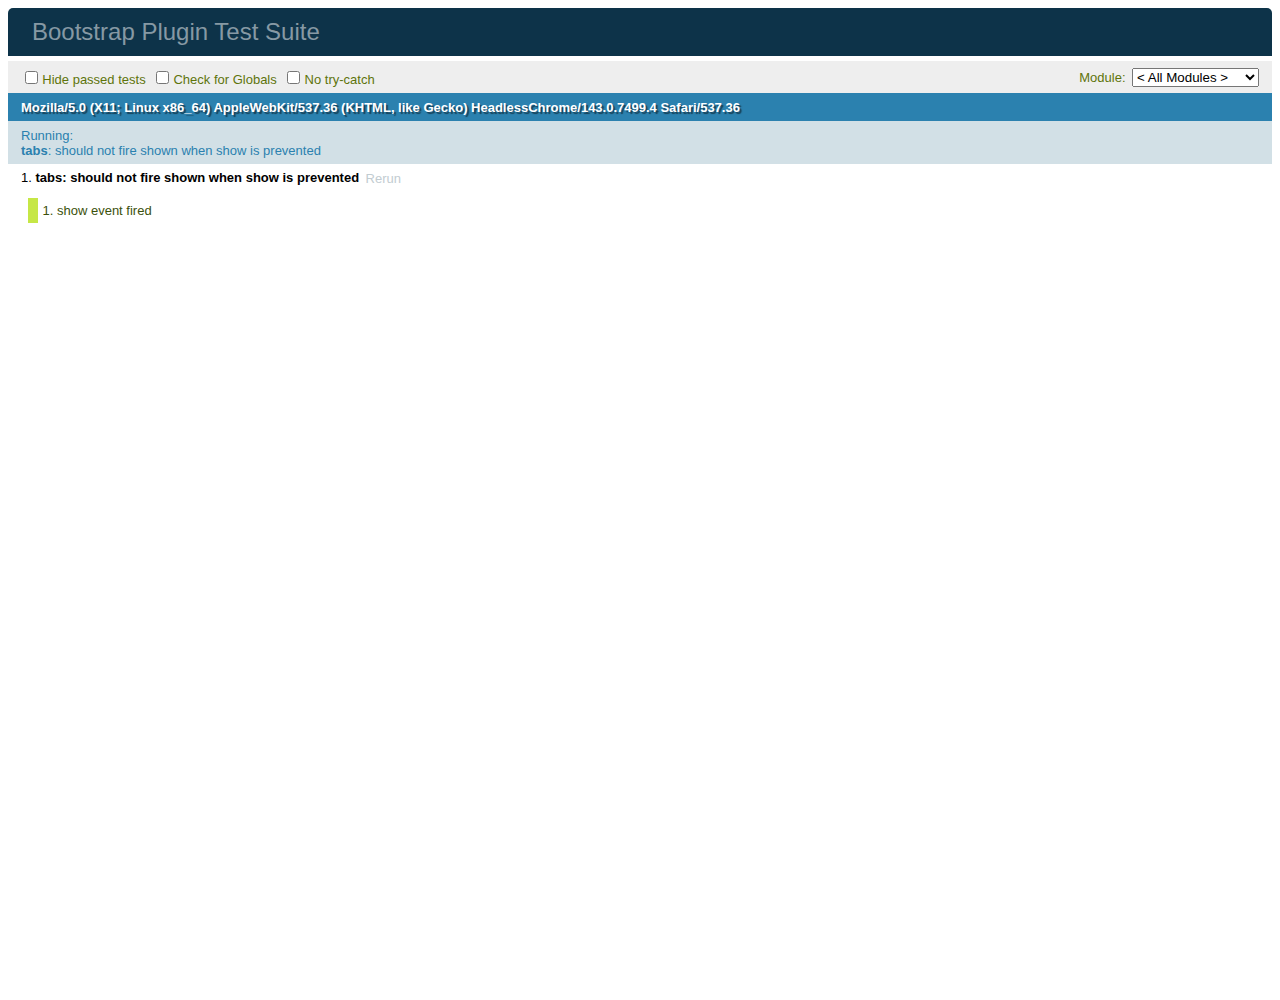
<file: bootstrap-3.3.1/js/tests/index.html>
<!DOCTYPE html>
<html>
  <head>
    <meta charset="utf-8">
    <title>Bootstrap Plugin Test Suite</title>
    <meta name="viewport" content="width=device-width, initial-scale=1">

    <!-- jQuery -->
    <script src="vendor/jquery.min.js"></script>

    <!-- QUnit -->
    <link rel="stylesheet" href="vendor/qunit.css" media="screen">
    <script src="vendor/qunit.js"></script>
    <style>
      #qunit-tests > li.pass {
        display: none;/* Make it easier to see failing tests in Sauce screencasts */
      }

      #qunit-fixture {
        top: 0;
        left: 0;
      }
    </style>
    <script>
      // See https://github.com/axemclion/grunt-saucelabs#test-result-details-with-qunit
      var log = []
      QUnit.done(function (testResults) {
        var tests = []
        for (var i = 0, len = log.length; i < len; i++) {
          var details = log[i]
          tests.push({
            name: details.name,
            result: details.result,
            expected: details.expected,
            actual: details.actual,
            source: details.source
          })
        }
        testResults.tests = tests

        window.global_test_results = testResults
      })

      QUnit.testStart(function (testDetails) {
        $(window).scrollTop(0)
        QUnit.log = function (details) {
          if (!details.result) {
            details.name = testDetails.name
            log.push(details)
          }
        }
      })

      // Cleanup
      QUnit.testDone(function () {
        $('#qunit-fixture').empty()
        $('#modal-test, .modal-backdrop').remove()
      })
    </script>

    <!-- Plugin sources -->
    <script>$.support.transition = false</script>
    <script src="../../js/alert.js"></script>
    <script src="../../js/button.js"></script>
    <script src="../../js/carousel.js"></script>
    <script src="../../js/collapse.js"></script>
    <script src="../../js/dropdown.js"></script>
    <script src="../../js/modal.js"></script>
    <script src="../../js/scrollspy.js"></script>
    <script src="../../js/tab.js"></script>
    <script src="../../js/tooltip.js"></script>
    <script src="../../js/popover.js"></script>
    <script src="../../js/affix.js"></script>

    <!-- Unit tests -->
    <script src="unit/alert.js"></script>
    <script src="unit/button.js"></script>
    <script src="unit/carousel.js"></script>
    <script src="unit/collapse.js"></script>
    <script src="unit/dropdown.js"></script>
    <script src="unit/modal.js"></script>
    <script src="unit/scrollspy.js"></script>
    <script src="unit/tab.js"></script>
    <script src="unit/tooltip.js"></script>
    <script src="unit/popover.js"></script>
    <script src="unit/affix.js"></script>

  </head>
  <body>
    <div id="qunit-container">
      <div id="qunit"></div>
      <div id="qunit-fixture"></div>
    </div>
  </body>
</html>
</file>
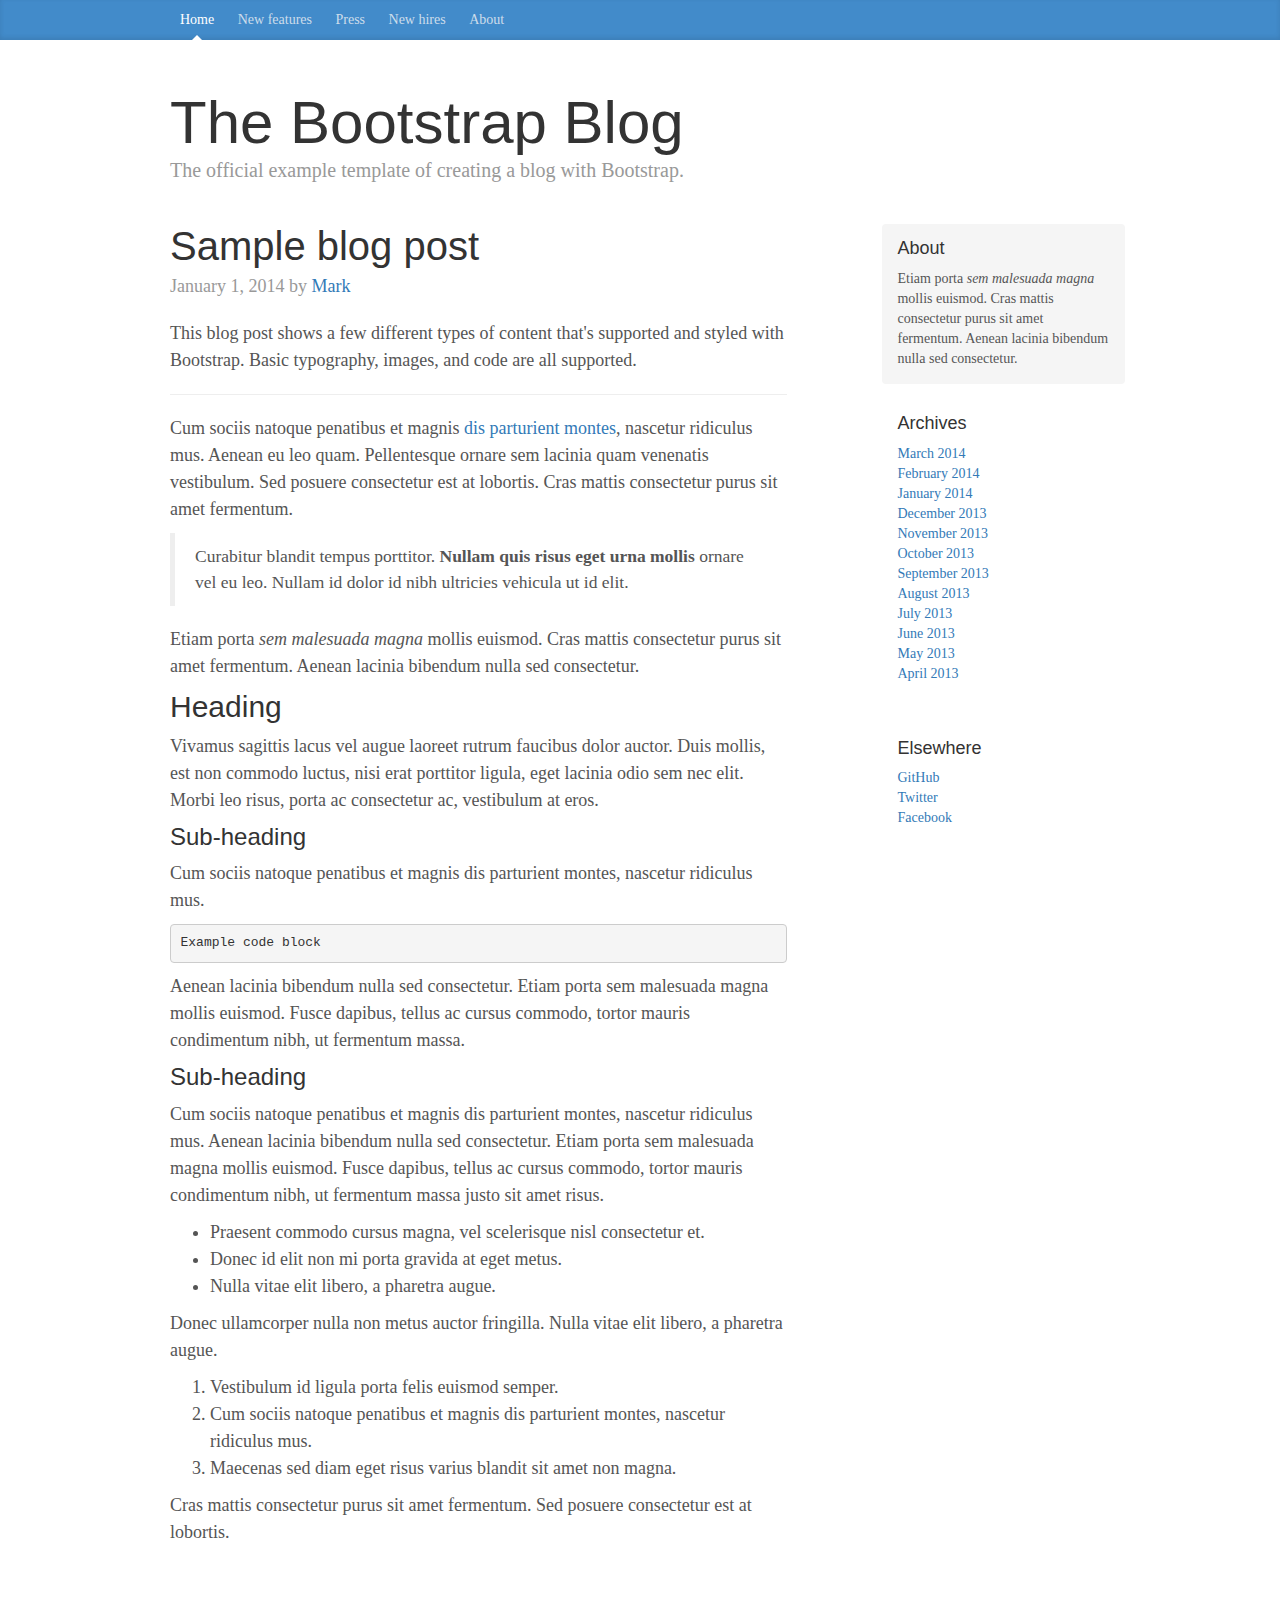
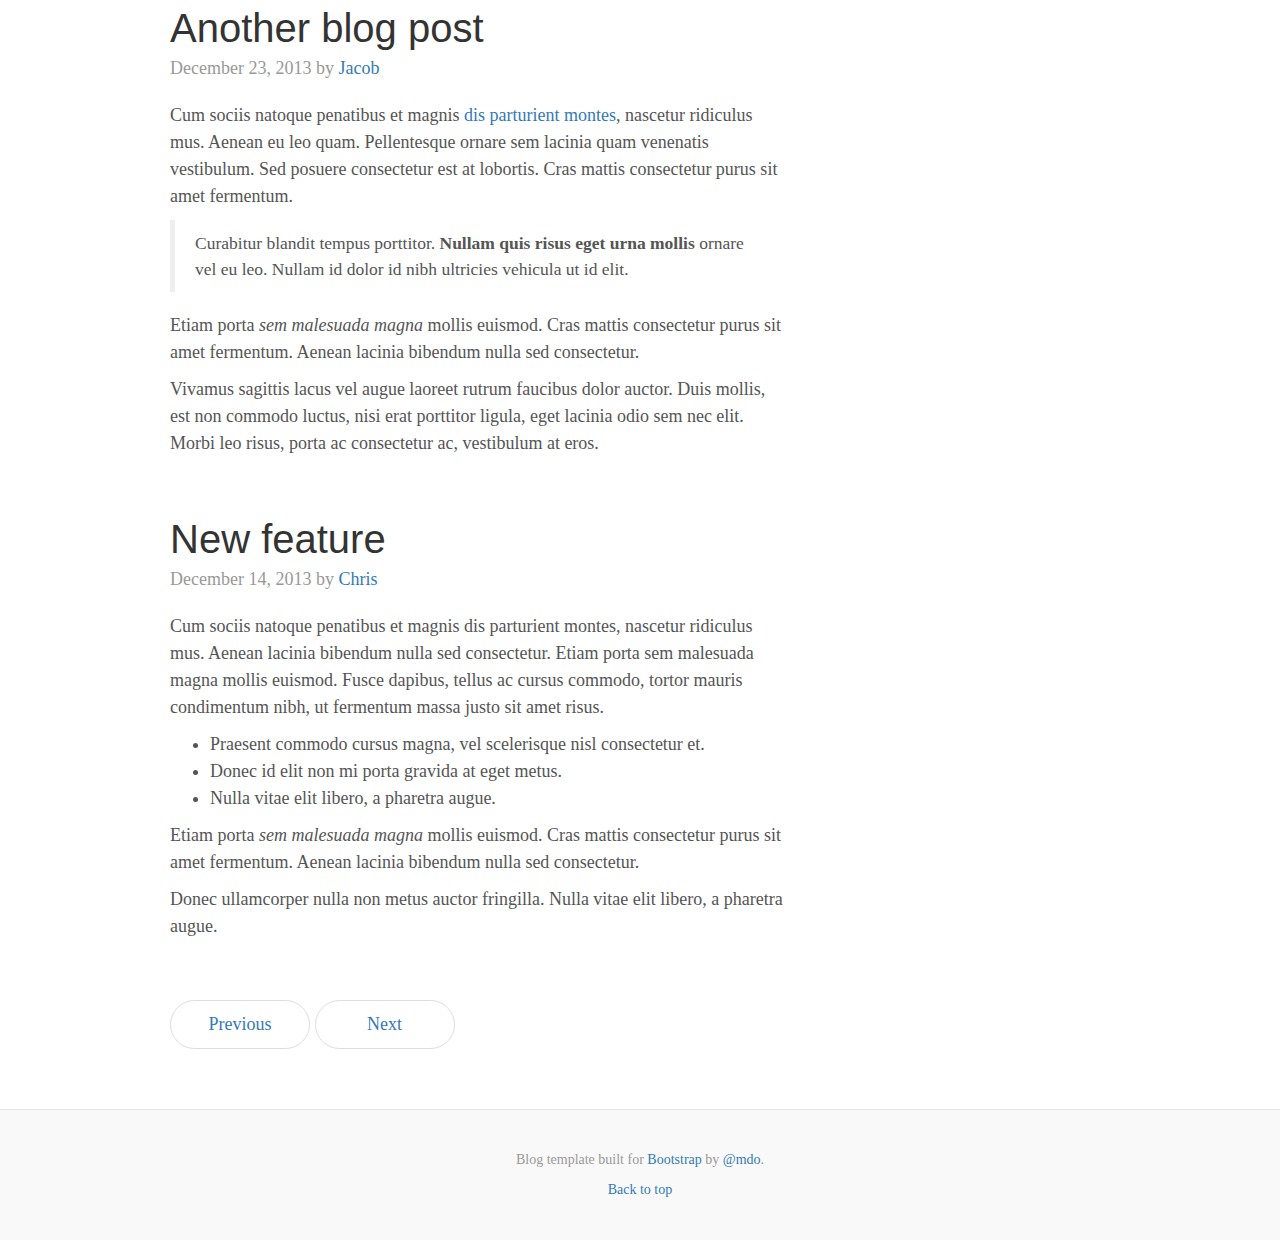
<file: bootstrap-3.3.1/docs/examples/blog/index.html>
<!DOCTYPE html>
<html lang="en">
  <head>
    <meta charset="utf-8">
    <meta http-equiv="X-UA-Compatible" content="IE=edge">
    <meta name="viewport" content="width=device-width, initial-scale=1">
    <meta name="description" content="">
    <meta name="author" content="">
    <link rel="icon" href="../../favicon.ico">

    <title>Blog Template for Bootstrap</title>

    <!-- Bootstrap core CSS -->
    <link href="../../dist/css/bootstrap.min.css" rel="stylesheet">

    <!-- Custom styles for this template -->
    <link href="blog.css" rel="stylesheet">

    <!-- Just for debugging purposes. Don't actually copy these 2 lines! -->
    <!--[if lt IE 9]><script src="../../assets/js/ie8-responsive-file-warning.js"></script><![endif]-->
    <script src="../../assets/js/ie-emulation-modes-warning.js"></script>

    <!-- HTML5 shim and Respond.js for IE8 support of HTML5 elements and media queries -->
    <!--[if lt IE 9]>
      <script src="https://oss.maxcdn.com/html5shiv/3.7.2/html5shiv.min.js"></script>
      <script src="https://oss.maxcdn.com/respond/1.4.2/respond.min.js"></script>
    <![endif]-->
  </head>

  <body>

    <div class="blog-masthead">
      <div class="container">
        <nav class="blog-nav">
          <a class="blog-nav-item active" href="#">Home</a>
          <a class="blog-nav-item" href="#">New features</a>
          <a class="blog-nav-item" href="#">Press</a>
          <a class="blog-nav-item" href="#">New hires</a>
          <a class="blog-nav-item" href="#">About</a>
        </nav>
      </div>
    </div>

    <div class="container">

      <div class="blog-header">
        <h1 class="blog-title">The Bootstrap Blog</h1>
        <p class="lead blog-description">The official example template of creating a blog with Bootstrap.</p>
      </div>

      <div class="row">

        <div class="col-sm-8 blog-main">

          <div class="blog-post">
            <h2 class="blog-post-title">Sample blog post</h2>
            <p class="blog-post-meta">January 1, 2014 by <a href="#">Mark</a></p>

            <p>This blog post shows a few different types of content that's supported and styled with Bootstrap. Basic typography, images, and code are all supported.</p>
            <hr>
            <p>Cum sociis natoque penatibus et magnis <a href="#">dis parturient montes</a>, nascetur ridiculus mus. Aenean eu leo quam. Pellentesque ornare sem lacinia quam venenatis vestibulum. Sed posuere consectetur est at lobortis. Cras mattis consectetur purus sit amet fermentum.</p>
            <blockquote>
              <p>Curabitur blandit tempus porttitor. <strong>Nullam quis risus eget urna mollis</strong> ornare vel eu leo. Nullam id dolor id nibh ultricies vehicula ut id elit.</p>
            </blockquote>
            <p>Etiam porta <em>sem malesuada magna</em> mollis euismod. Cras mattis consectetur purus sit amet fermentum. Aenean lacinia bibendum nulla sed consectetur.</p>
            <h2>Heading</h2>
            <p>Vivamus sagittis lacus vel augue laoreet rutrum faucibus dolor auctor. Duis mollis, est non commodo luctus, nisi erat porttitor ligula, eget lacinia odio sem nec elit. Morbi leo risus, porta ac consectetur ac, vestibulum at eros.</p>
            <h3>Sub-heading</h3>
            <p>Cum sociis natoque penatibus et magnis dis parturient montes, nascetur ridiculus mus.</p>
            <pre><code>Example code block</code></pre>
            <p>Aenean lacinia bibendum nulla sed consectetur. Etiam porta sem malesuada magna mollis euismod. Fusce dapibus, tellus ac cursus commodo, tortor mauris condimentum nibh, ut fermentum massa.</p>
            <h3>Sub-heading</h3>
            <p>Cum sociis natoque penatibus et magnis dis parturient montes, nascetur ridiculus mus. Aenean lacinia bibendum nulla sed consectetur. Etiam porta sem malesuada magna mollis euismod. Fusce dapibus, tellus ac cursus commodo, tortor mauris condimentum nibh, ut fermentum massa justo sit amet risus.</p>
            <ul>
              <li>Praesent commodo cursus magna, vel scelerisque nisl consectetur et.</li>
              <li>Donec id elit non mi porta gravida at eget metus.</li>
              <li>Nulla vitae elit libero, a pharetra augue.</li>
            </ul>
            <p>Donec ullamcorper nulla non metus auctor fringilla. Nulla vitae elit libero, a pharetra augue.</p>
            <ol>
              <li>Vestibulum id ligula porta felis euismod semper.</li>
              <li>Cum sociis natoque penatibus et magnis dis parturient montes, nascetur ridiculus mus.</li>
              <li>Maecenas sed diam eget risus varius blandit sit amet non magna.</li>
            </ol>
            <p>Cras mattis consectetur purus sit amet fermentum. Sed posuere consectetur est at lobortis.</p>
          </div><!-- /.blog-post -->

          <div class="blog-post">
            <h2 class="blog-post-title">Another blog post</h2>
            <p class="blog-post-meta">December 23, 2013 by <a href="#">Jacob</a></p>

            <p>Cum sociis natoque penatibus et magnis <a href="#">dis parturient montes</a>, nascetur ridiculus mus. Aenean eu leo quam. Pellentesque ornare sem lacinia quam venenatis vestibulum. Sed posuere consectetur est at lobortis. Cras mattis consectetur purus sit amet fermentum.</p>
            <blockquote>
              <p>Curabitur blandit tempus porttitor. <strong>Nullam quis risus eget urna mollis</strong> ornare vel eu leo. Nullam id dolor id nibh ultricies vehicula ut id elit.</p>
            </blockquote>
            <p>Etiam porta <em>sem malesuada magna</em> mollis euismod. Cras mattis consectetur purus sit amet fermentum. Aenean lacinia bibendum nulla sed consectetur.</p>
            <p>Vivamus sagittis lacus vel augue laoreet rutrum faucibus dolor auctor. Duis mollis, est non commodo luctus, nisi erat porttitor ligula, eget lacinia odio sem nec elit. Morbi leo risus, porta ac consectetur ac, vestibulum at eros.</p>
          </div><!-- /.blog-post -->

          <div class="blog-post">
            <h2 class="blog-post-title">New feature</h2>
            <p class="blog-post-meta">December 14, 2013 by <a href="#">Chris</a></p>

            <p>Cum sociis natoque penatibus et magnis dis parturient montes, nascetur ridiculus mus. Aenean lacinia bibendum nulla sed consectetur. Etiam porta sem malesuada magna mollis euismod. Fusce dapibus, tellus ac cursus commodo, tortor mauris condimentum nibh, ut fermentum massa justo sit amet risus.</p>
            <ul>
              <li>Praesent commodo cursus magna, vel scelerisque nisl consectetur et.</li>
              <li>Donec id elit non mi porta gravida at eget metus.</li>
              <li>Nulla vitae elit libero, a pharetra augue.</li>
            </ul>
            <p>Etiam porta <em>sem malesuada magna</em> mollis euismod. Cras mattis consectetur purus sit amet fermentum. Aenean lacinia bibendum nulla sed consectetur.</p>
            <p>Donec ullamcorper nulla non metus auctor fringilla. Nulla vitae elit libero, a pharetra augue.</p>
          </div><!-- /.blog-post -->

          <nav>
            <ul class="pager">
              <li><a href="#">Previous</a></li>
              <li><a href="#">Next</a></li>
            </ul>
          </nav>

        </div><!-- /.blog-main -->

        <div class="col-sm-3 col-sm-offset-1 blog-sidebar">
          <div class="sidebar-module sidebar-module-inset">
            <h4>About</h4>
            <p>Etiam porta <em>sem malesuada magna</em> mollis euismod. Cras mattis consectetur purus sit amet fermentum. Aenean lacinia bibendum nulla sed consectetur.</p>
          </div>
          <div class="sidebar-module">
            <h4>Archives</h4>
            <ol class="list-unstyled">
              <li><a href="#">March 2014</a></li>
              <li><a href="#">February 2014</a></li>
              <li><a href="#">January 2014</a></li>
              <li><a href="#">December 2013</a></li>
              <li><a href="#">November 2013</a></li>
              <li><a href="#">October 2013</a></li>
              <li><a href="#">September 2013</a></li>
              <li><a href="#">August 2013</a></li>
              <li><a href="#">July 2013</a></li>
              <li><a href="#">June 2013</a></li>
              <li><a href="#">May 2013</a></li>
              <li><a href="#">April 2013</a></li>
            </ol>
          </div>
          <div class="sidebar-module">
            <h4>Elsewhere</h4>
            <ol class="list-unstyled">
              <li><a href="#">GitHub</a></li>
              <li><a href="#">Twitter</a></li>
              <li><a href="#">Facebook</a></li>
            </ol>
          </div>
        </div><!-- /.blog-sidebar -->

      </div><!-- /.row -->

    </div><!-- /.container -->

    <footer class="blog-footer">
      <p>Blog template built for <a href="http://getbootstrap.com">Bootstrap</a> by <a href="https://twitter.com/mdo">@mdo</a>.</p>
      <p>
        <a href="#">Back to top</a>
      </p>
    </footer>


    <!-- Bootstrap core JavaScript
    ================================================== -->
    <!-- Placed at the end of the document so the pages load faster -->
    <script src="https://ajax.googleapis.com/ajax/libs/jquery/1.11.1/jquery.min.js"></script>
    <script src="../../dist/js/bootstrap.min.js"></script>
    <script src="../../assets/js/docs.min.js"></script>
    <!-- IE10 viewport hack for Surface/desktop Windows 8 bug -->
    <script src="../../assets/js/ie10-viewport-bug-workaround.js"></script>
  </body>
</html>
</file>
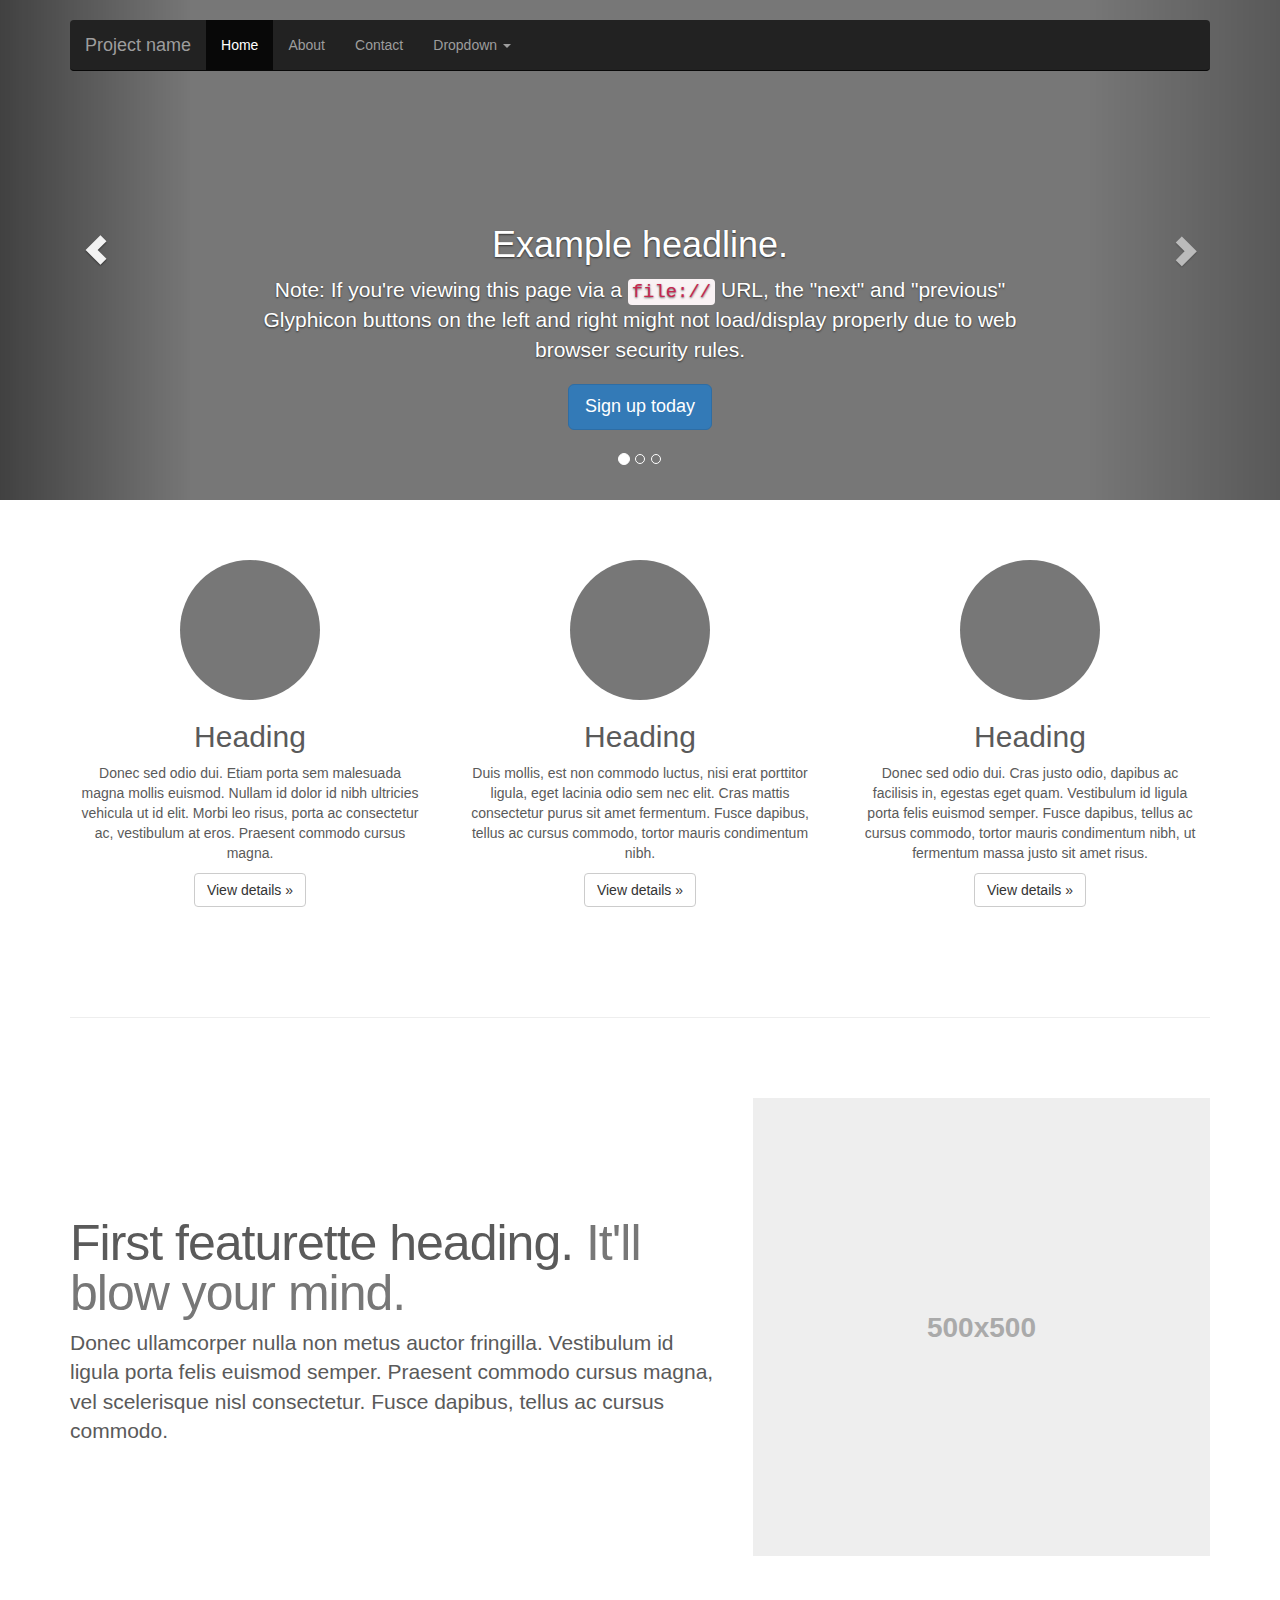
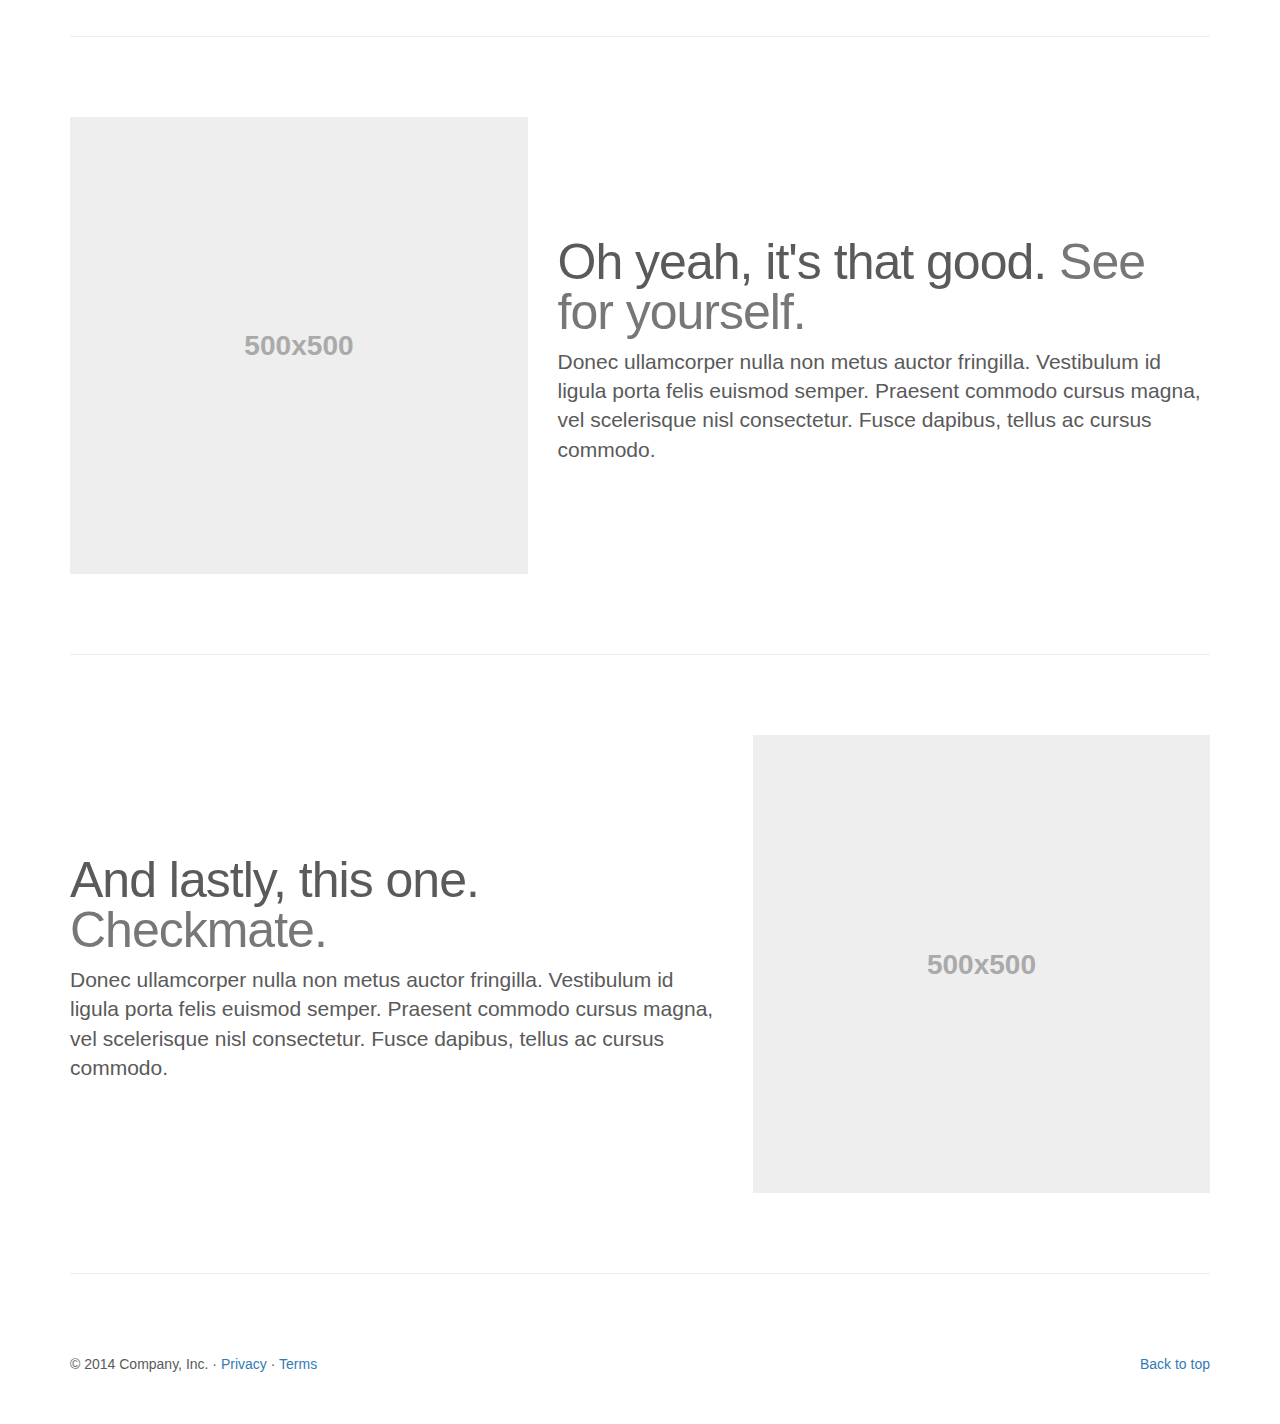
<file: bootstrap-3.3.1/docs/examples/carousel/index.html>
<!DOCTYPE html>
<html lang="en">
  <head>
    <meta charset="utf-8">
    <meta http-equiv="X-UA-Compatible" content="IE=edge">
    <meta name="viewport" content="width=device-width, initial-scale=1">
    <meta name="description" content="">
    <meta name="author" content="">
    <link rel="icon" href="../../favicon.ico">

    <title>Carousel Template for Bootstrap</title>

    <!-- Bootstrap core CSS -->
    <link href="../../dist/css/bootstrap.min.css" rel="stylesheet">

    <!-- Just for debugging purposes. Don't actually copy these 2 lines! -->
    <!--[if lt IE 9]><script src="../../assets/js/ie8-responsive-file-warning.js"></script><![endif]-->
    <script src="../../assets/js/ie-emulation-modes-warning.js"></script>

    <!-- HTML5 shim and Respond.js for IE8 support of HTML5 elements and media queries -->
    <!--[if lt IE 9]>
      <script src="https://oss.maxcdn.com/html5shiv/3.7.2/html5shiv.min.js"></script>
      <script src="https://oss.maxcdn.com/respond/1.4.2/respond.min.js"></script>
    <![endif]-->

    <!-- Custom styles for this template -->
    <link href="carousel.css" rel="stylesheet">
  </head>
<!-- NAVBAR
================================================== -->
  <body>
    <div class="navbar-wrapper">
      <div class="container">

        <nav class="navbar navbar-inverse navbar-static-top" role="navigation">
          <div class="container">
            <div class="navbar-header">
              <button type="button" class="navbar-toggle collapsed" data-toggle="collapse" data-target="#navbar" aria-expanded="false" aria-controls="navbar">
                <span class="sr-only">Toggle navigation</span>
                <span class="icon-bar"></span>
                <span class="icon-bar"></span>
                <span class="icon-bar"></span>
              </button>
              <a class="navbar-brand" href="#">Project name</a>
            </div>
            <div id="navbar" class="navbar-collapse collapse">
              <ul class="nav navbar-nav">
                <li class="active"><a href="#">Home</a></li>
                <li><a href="#about">About</a></li>
                <li><a href="#contact">Contact</a></li>
                <li class="dropdown">
                  <a href="#" class="dropdown-toggle" data-toggle="dropdown" role="button" aria-expanded="false">Dropdown <span class="caret"></span></a>
                  <ul class="dropdown-menu" role="menu">
                    <li><a href="#">Action</a></li>
                    <li><a href="#">Another action</a></li>
                    <li><a href="#">Something else here</a></li>
                    <li class="divider"></li>
                    <li class="dropdown-header">Nav header</li>
                    <li><a href="#">Separated link</a></li>
                    <li><a href="#">One more separated link</a></li>
                  </ul>
                </li>
              </ul>
            </div>
          </div>
        </nav>

      </div>
    </div>


    <!-- Carousel
    ================================================== -->
    <div id="myCarousel" class="carousel slide" data-ride="carousel">
      <!-- Indicators -->
      <ol class="carousel-indicators">
        <li data-target="#myCarousel" data-slide-to="0" class="active"></li>
        <li data-target="#myCarousel" data-slide-to="1"></li>
        <li data-target="#myCarousel" data-slide-to="2"></li>
      </ol>
      <div class="carousel-inner" role="listbox">
        <div class="item active">
          <img src="[data-uri]" alt="First slide">
          <div class="container">
            <div class="carousel-caption">
              <h1>Example headline.</h1>
              <p>Note: If you're viewing this page via a <code>file://</code> URL, the "next" and "previous" Glyphicon buttons on the left and right might not load/display properly due to web browser security rules.</p>
              <p><a class="btn btn-lg btn-primary" href="#" role="button">Sign up today</a></p>
            </div>
          </div>
        </div>
        <div class="item">
          <img src="[data-uri]" alt="Second slide">
          <div class="container">
            <div class="carousel-caption">
              <h1>Another example headline.</h1>
              <p>Cras justo odio, dapibus ac facilisis in, egestas eget quam. Donec id elit non mi porta gravida at eget metus. Nullam id dolor id nibh ultricies vehicula ut id elit.</p>
              <p><a class="btn btn-lg btn-primary" href="#" role="button">Learn more</a></p>
            </div>
          </div>
        </div>
        <div class="item">
          <img src="[data-uri]" alt="Third slide">
          <div class="container">
            <div class="carousel-caption">
              <h1>One more for good measure.</h1>
              <p>Cras justo odio, dapibus ac facilisis in, egestas eget quam. Donec id elit non mi porta gravida at eget metus. Nullam id dolor id nibh ultricies vehicula ut id elit.</p>
              <p><a class="btn btn-lg btn-primary" href="#" role="button">Browse gallery</a></p>
            </div>
          </div>
        </div>
      </div>
      <a class="left carousel-control" href="#myCarousel" role="button" data-slide="prev">
        <span class="glyphicon glyphicon-chevron-left" aria-hidden="true"></span>
        <span class="sr-only">Previous</span>
      </a>
      <a class="right carousel-control" href="#myCarousel" role="button" data-slide="next">
        <span class="glyphicon glyphicon-chevron-right" aria-hidden="true"></span>
        <span class="sr-only">Next</span>
      </a>
    </div><!-- /.carousel -->


    <!-- Marketing messaging and featurettes
    ================================================== -->
    <!-- Wrap the rest of the page in another container to center all the content. -->

    <div class="container marketing">

      <!-- Three columns of text below the carousel -->
      <div class="row">
        <div class="col-lg-4">
          <img class="img-circle" src="[data-uri]" alt="Generic placeholder image" style="width: 140px; height: 140px;">
          <h2>Heading</h2>
          <p>Donec sed odio dui. Etiam porta sem malesuada magna mollis euismod. Nullam id dolor id nibh ultricies vehicula ut id elit. Morbi leo risus, porta ac consectetur ac, vestibulum at eros. Praesent commodo cursus magna.</p>
          <p><a class="btn btn-default" href="#" role="button">View details &raquo;</a></p>
        </div><!-- /.col-lg-4 -->
        <div class="col-lg-4">
          <img class="img-circle" src="[data-uri]" alt="Generic placeholder image" style="width: 140px; height: 140px;">
          <h2>Heading</h2>
          <p>Duis mollis, est non commodo luctus, nisi erat porttitor ligula, eget lacinia odio sem nec elit. Cras mattis consectetur purus sit amet fermentum. Fusce dapibus, tellus ac cursus commodo, tortor mauris condimentum nibh.</p>
          <p><a class="btn btn-default" href="#" role="button">View details &raquo;</a></p>
        </div><!-- /.col-lg-4 -->
        <div class="col-lg-4">
          <img class="img-circle" src="[data-uri]" alt="Generic placeholder image" style="width: 140px; height: 140px;">
          <h2>Heading</h2>
          <p>Donec sed odio dui. Cras justo odio, dapibus ac facilisis in, egestas eget quam. Vestibulum id ligula porta felis euismod semper. Fusce dapibus, tellus ac cursus commodo, tortor mauris condimentum nibh, ut fermentum massa justo sit amet risus.</p>
          <p><a class="btn btn-default" href="#" role="button">View details &raquo;</a></p>
        </div><!-- /.col-lg-4 -->
      </div><!-- /.row -->


      <!-- START THE FEATURETTES -->

      <hr class="featurette-divider">

      <div class="row featurette">
        <div class="col-md-7">
          <h2 class="featurette-heading">First featurette heading. <span class="text-muted">It'll blow your mind.</span></h2>
          <p class="lead">Donec ullamcorper nulla non metus auctor fringilla. Vestibulum id ligula porta felis euismod semper. Praesent commodo cursus magna, vel scelerisque nisl consectetur. Fusce dapibus, tellus ac cursus commodo.</p>
        </div>
        <div class="col-md-5">
          <img class="featurette-image img-responsive" data-src="holder.js/500x500/auto" alt="Generic placeholder image">
        </div>
      </div>

      <hr class="featurette-divider">

      <div class="row featurette">
        <div class="col-md-5">
          <img class="featurette-image img-responsive" data-src="holder.js/500x500/auto" alt="Generic placeholder image">
        </div>
        <div class="col-md-7">
          <h2 class="featurette-heading">Oh yeah, it's that good. <span class="text-muted">See for yourself.</span></h2>
          <p class="lead">Donec ullamcorper nulla non metus auctor fringilla. Vestibulum id ligula porta felis euismod semper. Praesent commodo cursus magna, vel scelerisque nisl consectetur. Fusce dapibus, tellus ac cursus commodo.</p>
        </div>
      </div>

      <hr class="featurette-divider">

      <div class="row featurette">
        <div class="col-md-7">
          <h2 class="featurette-heading">And lastly, this one. <span class="text-muted">Checkmate.</span></h2>
          <p class="lead">Donec ullamcorper nulla non metus auctor fringilla. Vestibulum id ligula porta felis euismod semper. Praesent commodo cursus magna, vel scelerisque nisl consectetur. Fusce dapibus, tellus ac cursus commodo.</p>
        </div>
        <div class="col-md-5">
          <img class="featurette-image img-responsive" data-src="holder.js/500x500/auto" alt="Generic placeholder image">
        </div>
      </div>

      <hr class="featurette-divider">

      <!-- /END THE FEATURETTES -->


      <!-- FOOTER -->
      <footer>
        <p class="pull-right"><a href="#">Back to top</a></p>
        <p>&copy; 2014 Company, Inc. &middot; <a href="#">Privacy</a> &middot; <a href="#">Terms</a></p>
      </footer>

    </div><!-- /.container -->


    <!-- Bootstrap core JavaScript
    ================================================== -->
    <!-- Placed at the end of the document so the pages load faster -->
    <script src="https://ajax.googleapis.com/ajax/libs/jquery/1.11.1/jquery.min.js"></script>
    <script src="../../dist/js/bootstrap.min.js"></script>
    <script src="../../assets/js/docs.min.js"></script>
    <!-- IE10 viewport hack for Surface/desktop Windows 8 bug -->
    <script src="../../assets/js/ie10-viewport-bug-workaround.js"></script>
  </body>
</html>
</file>
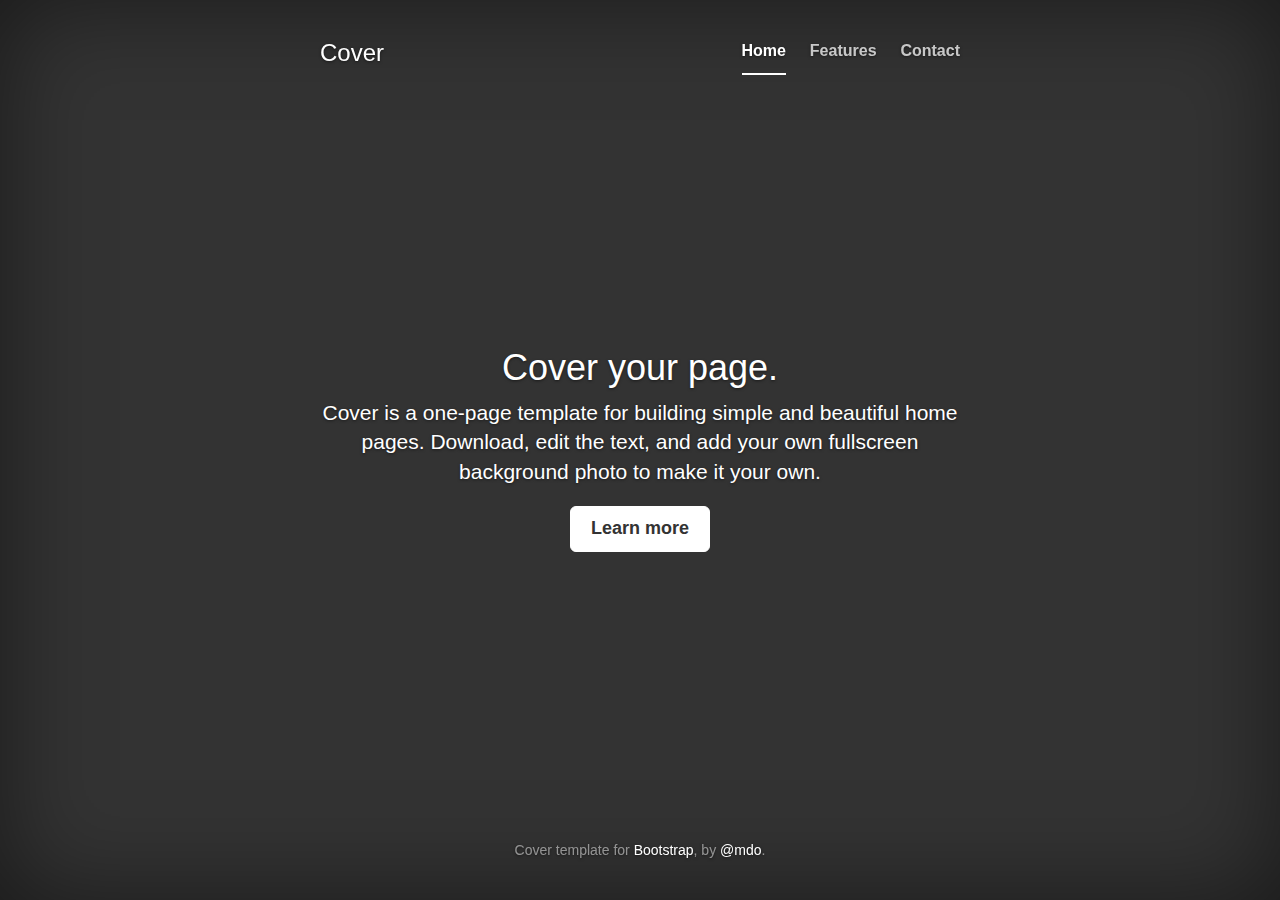
<file: bootstrap-3.3.1/docs/examples/cover/index.html>
<!DOCTYPE html>
<html lang="en">
  <head>
    <meta charset="utf-8">
    <meta http-equiv="X-UA-Compatible" content="IE=edge">
    <meta name="viewport" content="width=device-width, initial-scale=1">
    <meta name="description" content="">
    <meta name="author" content="">
    <link rel="icon" href="../../favicon.ico">

    <title>Cover Template for Bootstrap</title>

    <!-- Bootstrap core CSS -->
    <link href="../../dist/css/bootstrap.min.css" rel="stylesheet">

    <!-- Custom styles for this template -->
    <link href="cover.css" rel="stylesheet">

    <!-- Just for debugging purposes. Don't actually copy these 2 lines! -->
    <!--[if lt IE 9]><script src="../../assets/js/ie8-responsive-file-warning.js"></script><![endif]-->
    <script src="../../assets/js/ie-emulation-modes-warning.js"></script>

    <!-- HTML5 shim and Respond.js for IE8 support of HTML5 elements and media queries -->
    <!--[if lt IE 9]>
      <script src="https://oss.maxcdn.com/html5shiv/3.7.2/html5shiv.min.js"></script>
      <script src="https://oss.maxcdn.com/respond/1.4.2/respond.min.js"></script>
    <![endif]-->
  </head>

  <body>

    <div class="site-wrapper">

      <div class="site-wrapper-inner">

        <div class="cover-container">

          <div class="masthead clearfix">
            <div class="inner">
              <h3 class="masthead-brand">Cover</h3>
              <nav>
                <ul class="nav masthead-nav">
                  <li class="active"><a href="#">Home</a></li>
                  <li><a href="#">Features</a></li>
                  <li><a href="#">Contact</a></li>
                </ul>
              </nav>
            </div>
          </div>

          <div class="inner cover">
            <h1 class="cover-heading">Cover your page.</h1>
            <p class="lead">Cover is a one-page template for building simple and beautiful home pages. Download, edit the text, and add your own fullscreen background photo to make it your own.</p>
            <p class="lead">
              <a href="#" class="btn btn-lg btn-default">Learn more</a>
            </p>
          </div>

          <div class="mastfoot">
            <div class="inner">
              <p>Cover template for <a href="http://getbootstrap.com">Bootstrap</a>, by <a href="https://twitter.com/mdo">@mdo</a>.</p>
            </div>
          </div>

        </div>

      </div>

    </div>

    <!-- Bootstrap core JavaScript
    ================================================== -->
    <!-- Placed at the end of the document so the pages load faster -->
    <script src="https://ajax.googleapis.com/ajax/libs/jquery/1.11.1/jquery.min.js"></script>
    <script src="../../dist/js/bootstrap.min.js"></script>
    <script src="../../assets/js/docs.min.js"></script>
    <!-- IE10 viewport hack for Surface/desktop Windows 8 bug -->
    <script src="../../assets/js/ie10-viewport-bug-workaround.js"></script>
  </body>
</html>
</file>
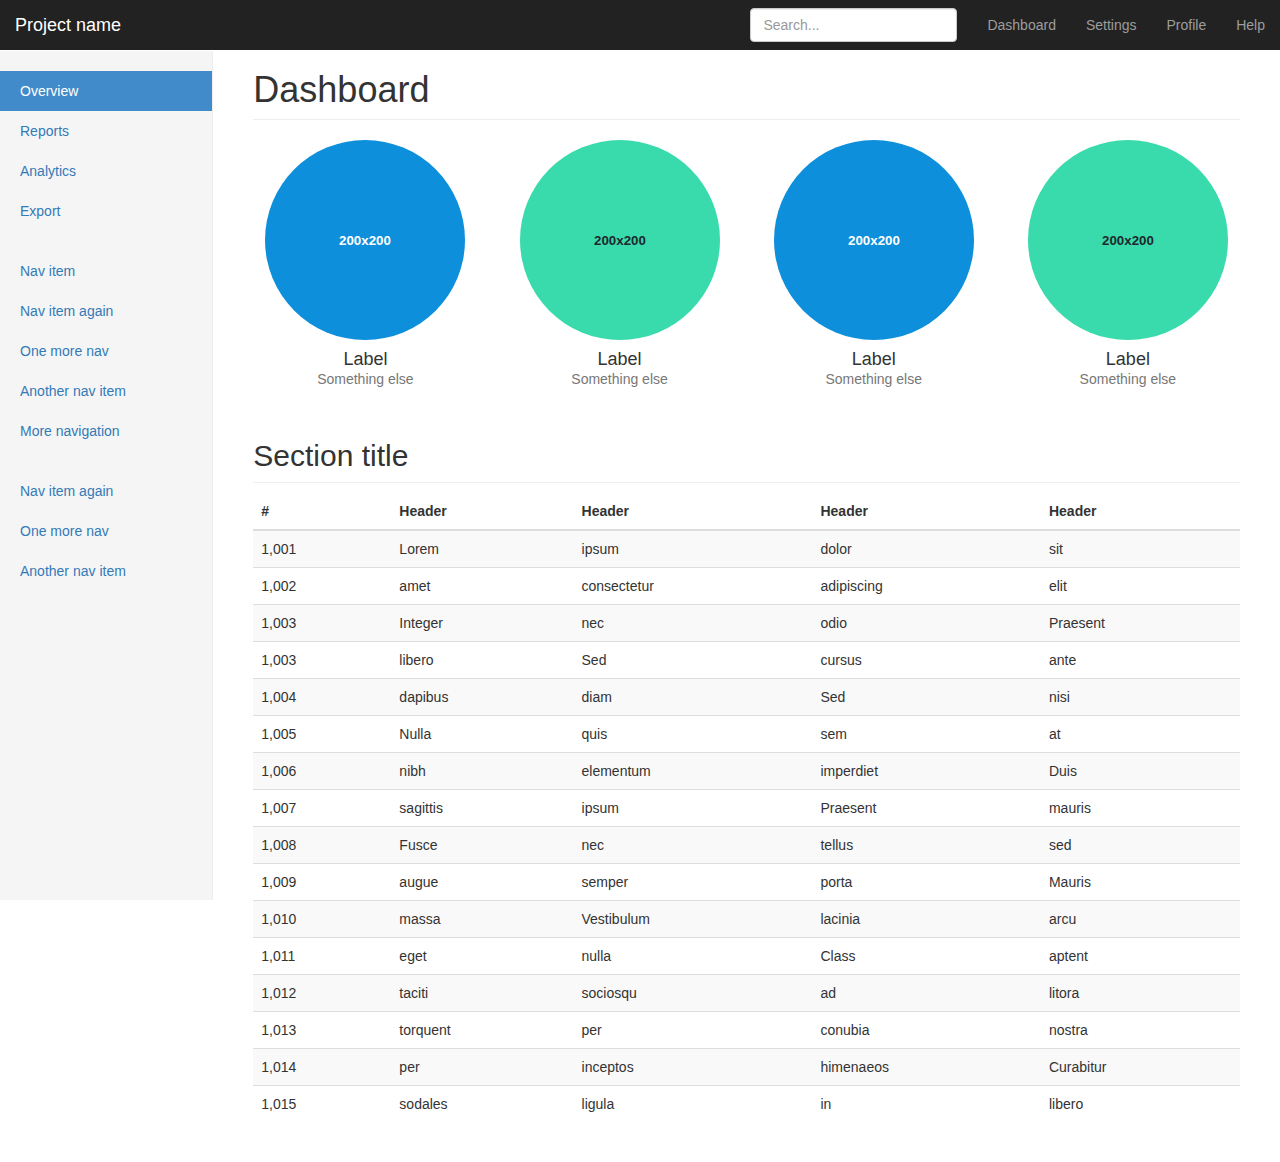
<file: bootstrap-3.3.1/docs/examples/dashboard/index.html>
<!DOCTYPE html>
<html lang="en">
  <head>
    <meta charset="utf-8">
    <meta http-equiv="X-UA-Compatible" content="IE=edge">
    <meta name="viewport" content="width=device-width, initial-scale=1">
    <meta name="description" content="">
    <meta name="author" content="">
    <link rel="icon" href="../../favicon.ico">

    <title>Dashboard Template for Bootstrap</title>

    <!-- Bootstrap core CSS -->
    <link href="../../dist/css/bootstrap.min.css" rel="stylesheet">

    <!-- Custom styles for this template -->
    <link href="dashboard.css" rel="stylesheet">

    <!-- Just for debugging purposes. Don't actually copy these 2 lines! -->
    <!--[if lt IE 9]><script src="../../assets/js/ie8-responsive-file-warning.js"></script><![endif]-->
    <script src="../../assets/js/ie-emulation-modes-warning.js"></script>

    <!-- HTML5 shim and Respond.js for IE8 support of HTML5 elements and media queries -->
    <!--[if lt IE 9]>
      <script src="https://oss.maxcdn.com/html5shiv/3.7.2/html5shiv.min.js"></script>
      <script src="https://oss.maxcdn.com/respond/1.4.2/respond.min.js"></script>
    <![endif]-->
  </head>

  <body>

    <nav class="navbar navbar-inverse navbar-fixed-top" role="navigation">
      <div class="container-fluid">
        <div class="navbar-header">
          <button type="button" class="navbar-toggle collapsed" data-toggle="collapse" data-target="#navbar" aria-expanded="false" aria-controls="navbar">
            <span class="sr-only">Toggle navigation</span>
            <span class="icon-bar"></span>
            <span class="icon-bar"></span>
            <span class="icon-bar"></span>
          </button>
          <a class="navbar-brand" href="#">Project name</a>
        </div>
        <div id="navbar" class="navbar-collapse collapse">
          <ul class="nav navbar-nav navbar-right">
            <li><a href="#">Dashboard</a></li>
            <li><a href="#">Settings</a></li>
            <li><a href="#">Profile</a></li>
            <li><a href="#">Help</a></li>
          </ul>
          <form class="navbar-form navbar-right">
            <input type="text" class="form-control" placeholder="Search...">
          </form>
        </div>
      </div>
    </nav>

    <div class="container-fluid">
      <div class="row">
        <div class="col-sm-3 col-md-2 sidebar">
          <ul class="nav nav-sidebar">
            <li class="active"><a href="#">Overview <span class="sr-only">(current)</span></a></li>
            <li><a href="#">Reports</a></li>
            <li><a href="#">Analytics</a></li>
            <li><a href="#">Export</a></li>
          </ul>
          <ul class="nav nav-sidebar">
            <li><a href="">Nav item</a></li>
            <li><a href="">Nav item again</a></li>
            <li><a href="">One more nav</a></li>
            <li><a href="">Another nav item</a></li>
            <li><a href="">More navigation</a></li>
          </ul>
          <ul class="nav nav-sidebar">
            <li><a href="">Nav item again</a></li>
            <li><a href="">One more nav</a></li>
            <li><a href="">Another nav item</a></li>
          </ul>
        </div>
        <div class="col-sm-9 col-sm-offset-3 col-md-10 col-md-offset-2 main">
          <h1 class="page-header">Dashboard</h1>

          <div class="row placeholders">
            <div class="col-xs-6 col-sm-3 placeholder">
              <img data-src="holder.js/200x200/auto/sky" class="img-responsive" alt="Generic placeholder thumbnail">
              <h4>Label</h4>
              <span class="text-muted">Something else</span>
            </div>
            <div class="col-xs-6 col-sm-3 placeholder">
              <img data-src="holder.js/200x200/auto/vine" class="img-responsive" alt="Generic placeholder thumbnail">
              <h4>Label</h4>
              <span class="text-muted">Something else</span>
            </div>
            <div class="col-xs-6 col-sm-3 placeholder">
              <img data-src="holder.js/200x200/auto/sky" class="img-responsive" alt="Generic placeholder thumbnail">
              <h4>Label</h4>
              <span class="text-muted">Something else</span>
            </div>
            <div class="col-xs-6 col-sm-3 placeholder">
              <img data-src="holder.js/200x200/auto/vine" class="img-responsive" alt="Generic placeholder thumbnail">
              <h4>Label</h4>
              <span class="text-muted">Something else</span>
            </div>
          </div>

          <h2 class="sub-header">Section title</h2>
          <div class="table-responsive">
            <table class="table table-striped">
              <thead>
                <tr>
                  <th>#</th>
                  <th>Header</th>
                  <th>Header</th>
                  <th>Header</th>
                  <th>Header</th>
                </tr>
              </thead>
              <tbody>
                <tr>
                  <td>1,001</td>
                  <td>Lorem</td>
                  <td>ipsum</td>
                  <td>dolor</td>
                  <td>sit</td>
                </tr>
                <tr>
                  <td>1,002</td>
                  <td>amet</td>
                  <td>consectetur</td>
                  <td>adipiscing</td>
                  <td>elit</td>
                </tr>
                <tr>
                  <td>1,003</td>
                  <td>Integer</td>
                  <td>nec</td>
                  <td>odio</td>
                  <td>Praesent</td>
                </tr>
                <tr>
                  <td>1,003</td>
                  <td>libero</td>
                  <td>Sed</td>
                  <td>cursus</td>
                  <td>ante</td>
                </tr>
                <tr>
                  <td>1,004</td>
                  <td>dapibus</td>
                  <td>diam</td>
                  <td>Sed</td>
                  <td>nisi</td>
                </tr>
                <tr>
                  <td>1,005</td>
                  <td>Nulla</td>
                  <td>quis</td>
                  <td>sem</td>
                  <td>at</td>
                </tr>
                <tr>
                  <td>1,006</td>
                  <td>nibh</td>
                  <td>elementum</td>
                  <td>imperdiet</td>
                  <td>Duis</td>
                </tr>
                <tr>
                  <td>1,007</td>
                  <td>sagittis</td>
                  <td>ipsum</td>
                  <td>Praesent</td>
                  <td>mauris</td>
                </tr>
                <tr>
                  <td>1,008</td>
                  <td>Fusce</td>
                  <td>nec</td>
                  <td>tellus</td>
                  <td>sed</td>
                </tr>
                <tr>
                  <td>1,009</td>
                  <td>augue</td>
                  <td>semper</td>
                  <td>porta</td>
                  <td>Mauris</td>
                </tr>
                <tr>
                  <td>1,010</td>
                  <td>massa</td>
                  <td>Vestibulum</td>
                  <td>lacinia</td>
                  <td>arcu</td>
                </tr>
                <tr>
                  <td>1,011</td>
                  <td>eget</td>
                  <td>nulla</td>
                  <td>Class</td>
                  <td>aptent</td>
                </tr>
                <tr>
                  <td>1,012</td>
                  <td>taciti</td>
                  <td>sociosqu</td>
                  <td>ad</td>
                  <td>litora</td>
                </tr>
                <tr>
                  <td>1,013</td>
                  <td>torquent</td>
                  <td>per</td>
                  <td>conubia</td>
                  <td>nostra</td>
                </tr>
                <tr>
                  <td>1,014</td>
                  <td>per</td>
                  <td>inceptos</td>
                  <td>himenaeos</td>
                  <td>Curabitur</td>
                </tr>
                <tr>
                  <td>1,015</td>
                  <td>sodales</td>
                  <td>ligula</td>
                  <td>in</td>
                  <td>libero</td>
                </tr>
              </tbody>
            </table>
          </div>
        </div>
      </div>
    </div>

    <!-- Bootstrap core JavaScript
    ================================================== -->
    <!-- Placed at the end of the document so the pages load faster -->
    <script src="https://ajax.googleapis.com/ajax/libs/jquery/1.11.1/jquery.min.js"></script>
    <script src="../../dist/js/bootstrap.min.js"></script>
    <script src="../../assets/js/docs.min.js"></script>
    <!-- IE10 viewport hack for Surface/desktop Windows 8 bug -->
    <script src="../../assets/js/ie10-viewport-bug-workaround.js"></script>
  </body>
</html>
</file>
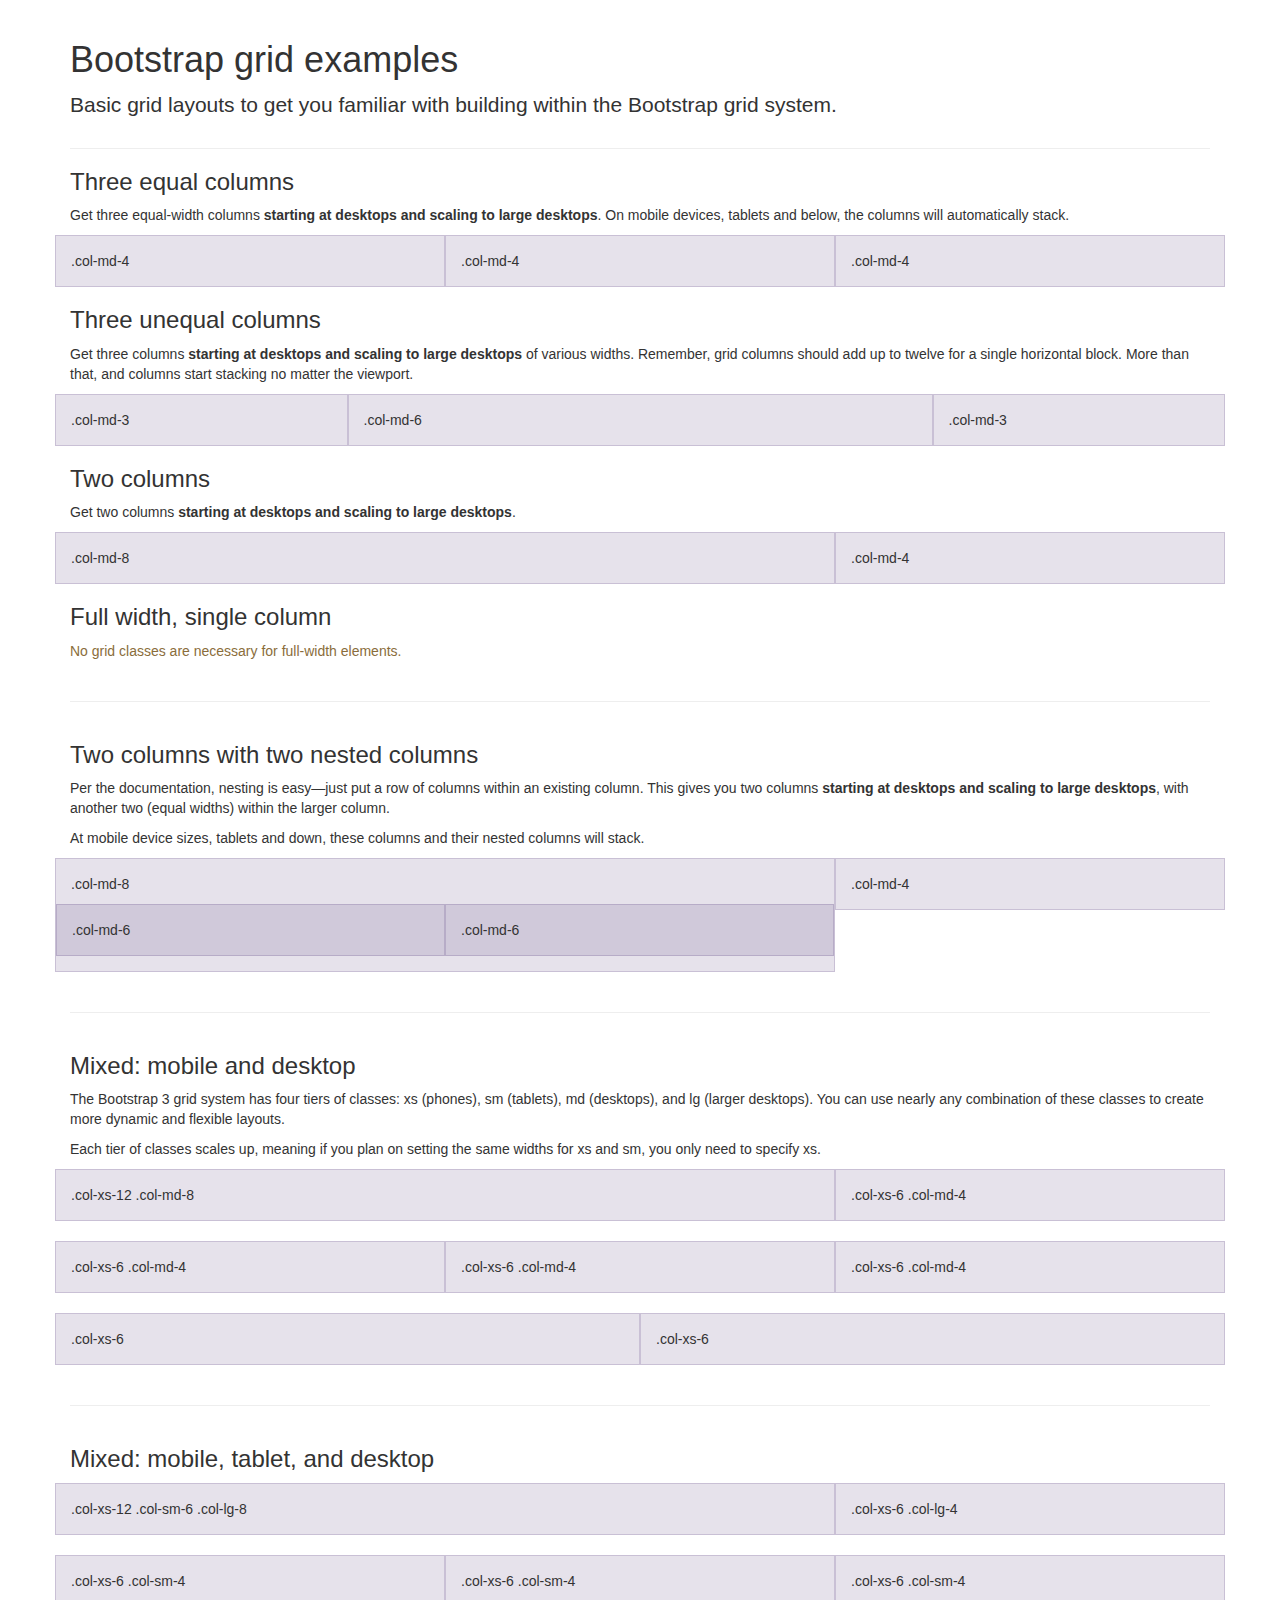
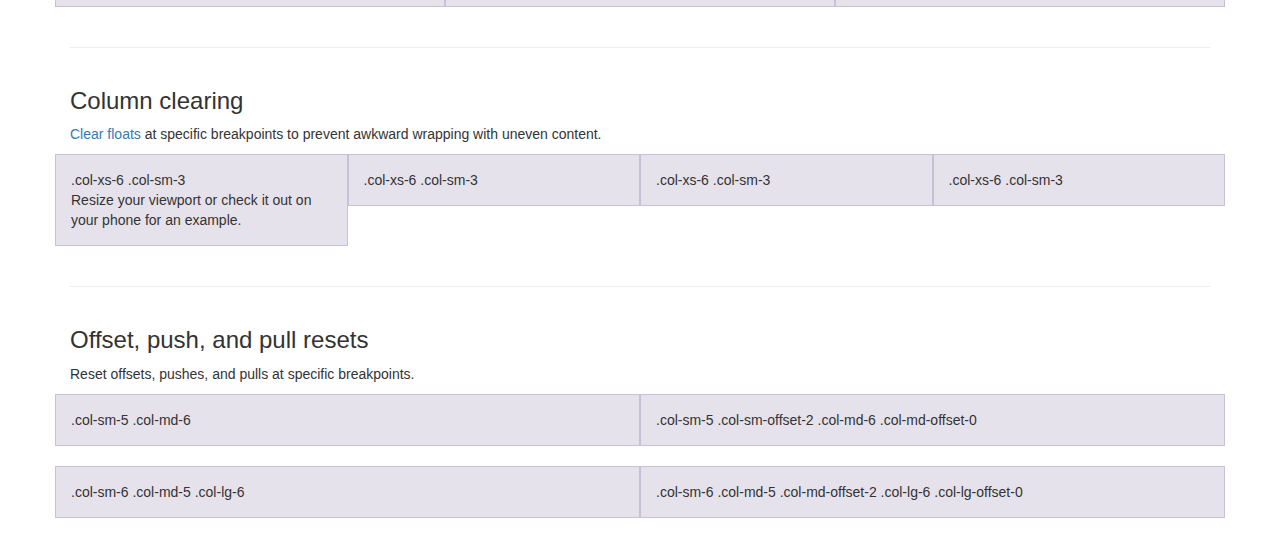
<file: bootstrap-3.3.1/docs/examples/grid/index.html>
<!DOCTYPE html>
<html lang="en">
  <head>
    <meta charset="utf-8">
    <meta http-equiv="X-UA-Compatible" content="IE=edge">
    <meta name="viewport" content="width=device-width, initial-scale=1">
    <meta name="description" content="">
    <meta name="author" content="">
    <link rel="icon" href="../../favicon.ico">

    <title>Grid Template for Bootstrap</title>

    <!-- Bootstrap core CSS -->
    <link href="../../dist/css/bootstrap.min.css" rel="stylesheet">

    <!-- Custom styles for this template -->
    <link href="grid.css" rel="stylesheet">

    <!-- Just for debugging purposes. Don't actually copy these 2 lines! -->
    <!--[if lt IE 9]><script src="../../assets/js/ie8-responsive-file-warning.js"></script><![endif]-->
    <script src="../../assets/js/ie-emulation-modes-warning.js"></script>

    <!-- HTML5 shim and Respond.js for IE8 support of HTML5 elements and media queries -->
    <!--[if lt IE 9]>
      <script src="https://oss.maxcdn.com/html5shiv/3.7.2/html5shiv.min.js"></script>
      <script src="https://oss.maxcdn.com/respond/1.4.2/respond.min.js"></script>
    <![endif]-->
  </head>

  <body>
    <div class="container">

      <div class="page-header">
        <h1>Bootstrap grid examples</h1>
        <p class="lead">Basic grid layouts to get you familiar with building within the Bootstrap grid system.</p>
      </div>

      <h3>Three equal columns</h3>
      <p>Get three equal-width columns <strong>starting at desktops and scaling to large desktops</strong>. On mobile devices, tablets and below, the columns will automatically stack.</p>
      <div class="row">
        <div class="col-md-4">.col-md-4</div>
        <div class="col-md-4">.col-md-4</div>
        <div class="col-md-4">.col-md-4</div>
      </div>

      <h3>Three unequal columns</h3>
      <p>Get three columns <strong>starting at desktops and scaling to large desktops</strong> of various widths. Remember, grid columns should add up to twelve for a single horizontal block. More than that, and columns start stacking no matter the viewport.</p>
      <div class="row">
        <div class="col-md-3">.col-md-3</div>
        <div class="col-md-6">.col-md-6</div>
        <div class="col-md-3">.col-md-3</div>
      </div>

      <h3>Two columns</h3>
      <p>Get two columns <strong>starting at desktops and scaling to large desktops</strong>.</p>
      <div class="row">
        <div class="col-md-8">.col-md-8</div>
        <div class="col-md-4">.col-md-4</div>
      </div>

      <h3>Full width, single column</h3>
      <p class="text-warning">No grid classes are necessary for full-width elements.</p>

      <hr>

      <h3>Two columns with two nested columns</h3>
      <p>Per the documentation, nesting is easy—just put a row of columns within an existing column. This gives you two columns <strong>starting at desktops and scaling to large desktops</strong>, with another two (equal widths) within the larger column.</p>
      <p>At mobile device sizes, tablets and down, these columns and their nested columns will stack.</p>
      <div class="row">
        <div class="col-md-8">
          .col-md-8
          <div class="row">
            <div class="col-md-6">.col-md-6</div>
            <div class="col-md-6">.col-md-6</div>
          </div>
        </div>
        <div class="col-md-4">.col-md-4</div>
      </div>

      <hr>

      <h3>Mixed: mobile and desktop</h3>
      <p>The Bootstrap 3 grid system has four tiers of classes: xs (phones), sm (tablets), md (desktops), and lg (larger desktops). You can use nearly any combination of these classes to create more dynamic and flexible layouts.</p>
      <p>Each tier of classes scales up, meaning if you plan on setting the same widths for xs and sm, you only need to specify xs.</p>
      <div class="row">
        <div class="col-xs-12 col-md-8">.col-xs-12 .col-md-8</div>
        <div class="col-xs-6 col-md-4">.col-xs-6 .col-md-4</div>
      </div>
      <div class="row">
        <div class="col-xs-6 col-md-4">.col-xs-6 .col-md-4</div>
        <div class="col-xs-6 col-md-4">.col-xs-6 .col-md-4</div>
        <div class="col-xs-6 col-md-4">.col-xs-6 .col-md-4</div>
      </div>
      <div class="row">
        <div class="col-xs-6">.col-xs-6</div>
        <div class="col-xs-6">.col-xs-6</div>
      </div>

      <hr>

      <h3>Mixed: mobile, tablet, and desktop</h3>
      <p></p>
      <div class="row">
        <div class="col-xs-12 col-sm-6 col-lg-8">.col-xs-12 .col-sm-6 .col-lg-8</div>
        <div class="col-xs-6 col-lg-4">.col-xs-6 .col-lg-4</div>
      </div>
      <div class="row">
        <div class="col-xs-6 col-sm-4">.col-xs-6 .col-sm-4</div>
        <div class="col-xs-6 col-sm-4">.col-xs-6 .col-sm-4</div>
        <div class="col-xs-6 col-sm-4">.col-xs-6 .col-sm-4</div>
      </div>

      <hr>

      <h3>Column clearing</h3>
      <p><a href="http://getbootstrap.com/css/#grid-responsive-resets">Clear floats</a> at specific breakpoints to prevent awkward wrapping with uneven content.</p>
      <div class="row">
        <div class="col-xs-6 col-sm-3">
          .col-xs-6 .col-sm-3
          <br>
          Resize your viewport or check it out on your phone for an example.
        </div>
        <div class="col-xs-6 col-sm-3">.col-xs-6 .col-sm-3</div>

        <!-- Add the extra clearfix for only the required viewport -->
        <div class="clearfix visible-xs"></div>

        <div class="col-xs-6 col-sm-3">.col-xs-6 .col-sm-3</div>
        <div class="col-xs-6 col-sm-3">.col-xs-6 .col-sm-3</div>
      </div>

      <hr>

      <h3>Offset, push, and pull resets</h3>
      <p>Reset offsets, pushes, and pulls at specific breakpoints.</p>
      <div class="row">
        <div class="col-sm-5 col-md-6">.col-sm-5 .col-md-6</div>
        <div class="col-sm-5 col-sm-offset-2 col-md-6 col-md-offset-0">.col-sm-5 .col-sm-offset-2 .col-md-6 .col-md-offset-0</div>
      </div>
      <div class="row">
        <div class="col-sm-6 col-md-5 col-lg-6">.col-sm-6 .col-md-5 .col-lg-6</div>
        <div class="col-sm-6 col-md-5 col-md-offset-2 col-lg-6 col-lg-offset-0">.col-sm-6 .col-md-5 .col-md-offset-2 .col-lg-6 .col-lg-offset-0</div>
      </div>


    </div> <!-- /container -->


    <!-- IE10 viewport hack for Surface/desktop Windows 8 bug -->
    <script src="../../assets/js/ie10-viewport-bug-workaround.js"></script>
  </body>
</html>
</file>
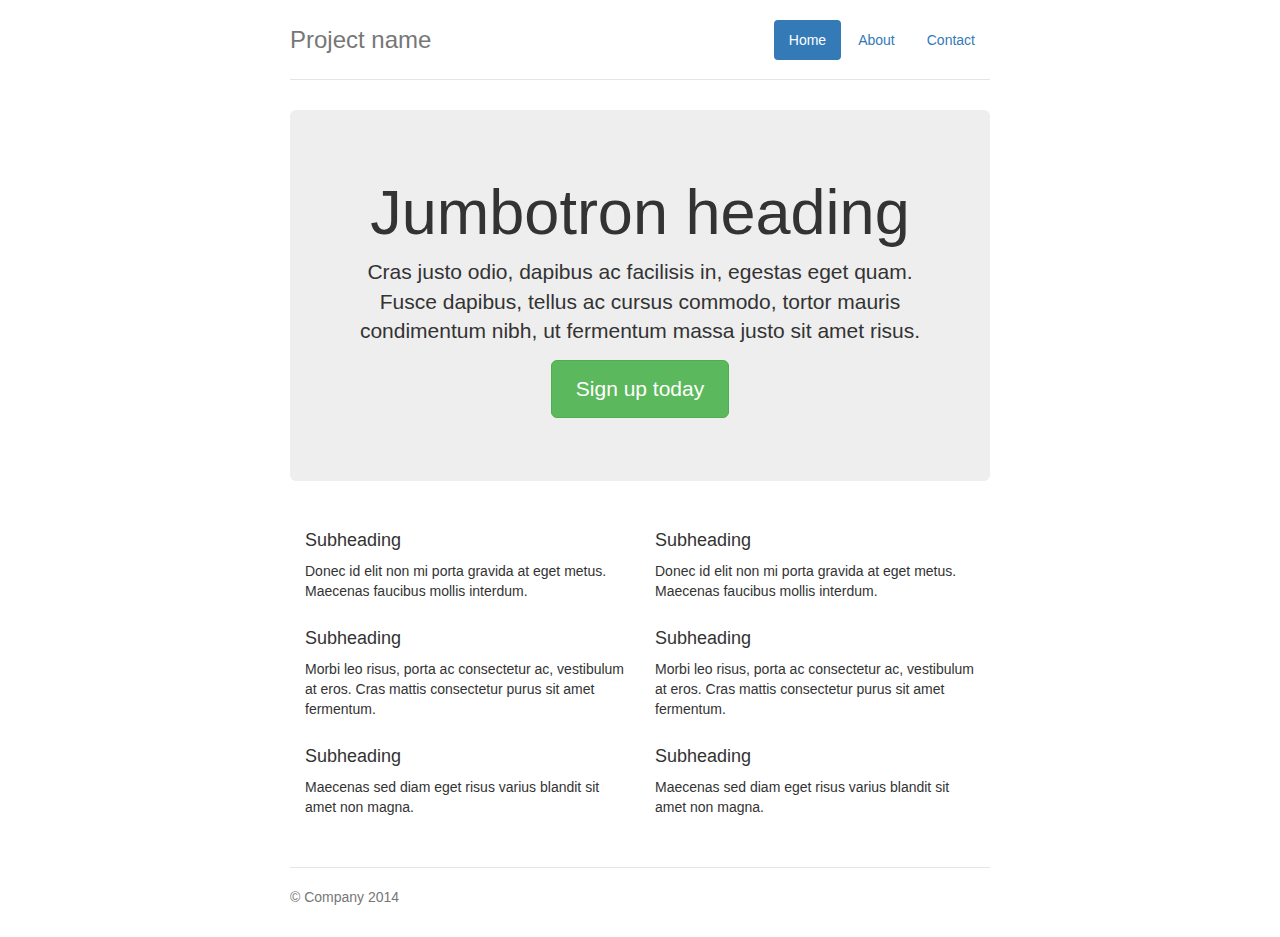
<file: bootstrap-3.3.1/docs/examples/jumbotron-narrow/index.html>
<!DOCTYPE html>
<html lang="en">
  <head>
    <meta charset="utf-8">
    <meta http-equiv="X-UA-Compatible" content="IE=edge">
    <meta name="viewport" content="width=device-width, initial-scale=1">
    <meta name="description" content="">
    <meta name="author" content="">
    <link rel="icon" href="../../favicon.ico">

    <title>Narrow Jumbotron Template for Bootstrap</title>

    <!-- Bootstrap core CSS -->
    <link href="../../dist/css/bootstrap.min.css" rel="stylesheet">

    <!-- Custom styles for this template -->
    <link href="jumbotron-narrow.css" rel="stylesheet">

    <!-- Just for debugging purposes. Don't actually copy these 2 lines! -->
    <!--[if lt IE 9]><script src="../../assets/js/ie8-responsive-file-warning.js"></script><![endif]-->
    <script src="../../assets/js/ie-emulation-modes-warning.js"></script>

    <!-- HTML5 shim and Respond.js for IE8 support of HTML5 elements and media queries -->
    <!--[if lt IE 9]>
      <script src="https://oss.maxcdn.com/html5shiv/3.7.2/html5shiv.min.js"></script>
      <script src="https://oss.maxcdn.com/respond/1.4.2/respond.min.js"></script>
    <![endif]-->
  </head>

  <body>

    <div class="container">
      <div class="header">
        <nav>
          <ul class="nav nav-pills pull-right">
            <li role="presentation" class="active"><a href="#">Home</a></li>
            <li role="presentation"><a href="#">About</a></li>
            <li role="presentation"><a href="#">Contact</a></li>
          </ul>
        </nav>
        <h3 class="text-muted">Project name</h3>
      </div>

      <div class="jumbotron">
        <h1>Jumbotron heading</h1>
        <p class="lead">Cras justo odio, dapibus ac facilisis in, egestas eget quam. Fusce dapibus, tellus ac cursus commodo, tortor mauris condimentum nibh, ut fermentum massa justo sit amet risus.</p>
        <p><a class="btn btn-lg btn-success" href="#" role="button">Sign up today</a></p>
      </div>

      <div class="row marketing">
        <div class="col-lg-6">
          <h4>Subheading</h4>
          <p>Donec id elit non mi porta gravida at eget metus. Maecenas faucibus mollis interdum.</p>

          <h4>Subheading</h4>
          <p>Morbi leo risus, porta ac consectetur ac, vestibulum at eros. Cras mattis consectetur purus sit amet fermentum.</p>

          <h4>Subheading</h4>
          <p>Maecenas sed diam eget risus varius blandit sit amet non magna.</p>
        </div>

        <div class="col-lg-6">
          <h4>Subheading</h4>
          <p>Donec id elit non mi porta gravida at eget metus. Maecenas faucibus mollis interdum.</p>

          <h4>Subheading</h4>
          <p>Morbi leo risus, porta ac consectetur ac, vestibulum at eros. Cras mattis consectetur purus sit amet fermentum.</p>

          <h4>Subheading</h4>
          <p>Maecenas sed diam eget risus varius blandit sit amet non magna.</p>
        </div>
      </div>

      <footer class="footer">
        <p>&copy; Company 2014</p>
      </footer>

    </div> <!-- /container -->


    <!-- IE10 viewport hack for Surface/desktop Windows 8 bug -->
    <script src="../../assets/js/ie10-viewport-bug-workaround.js"></script>
  </body>
</html>
</file>
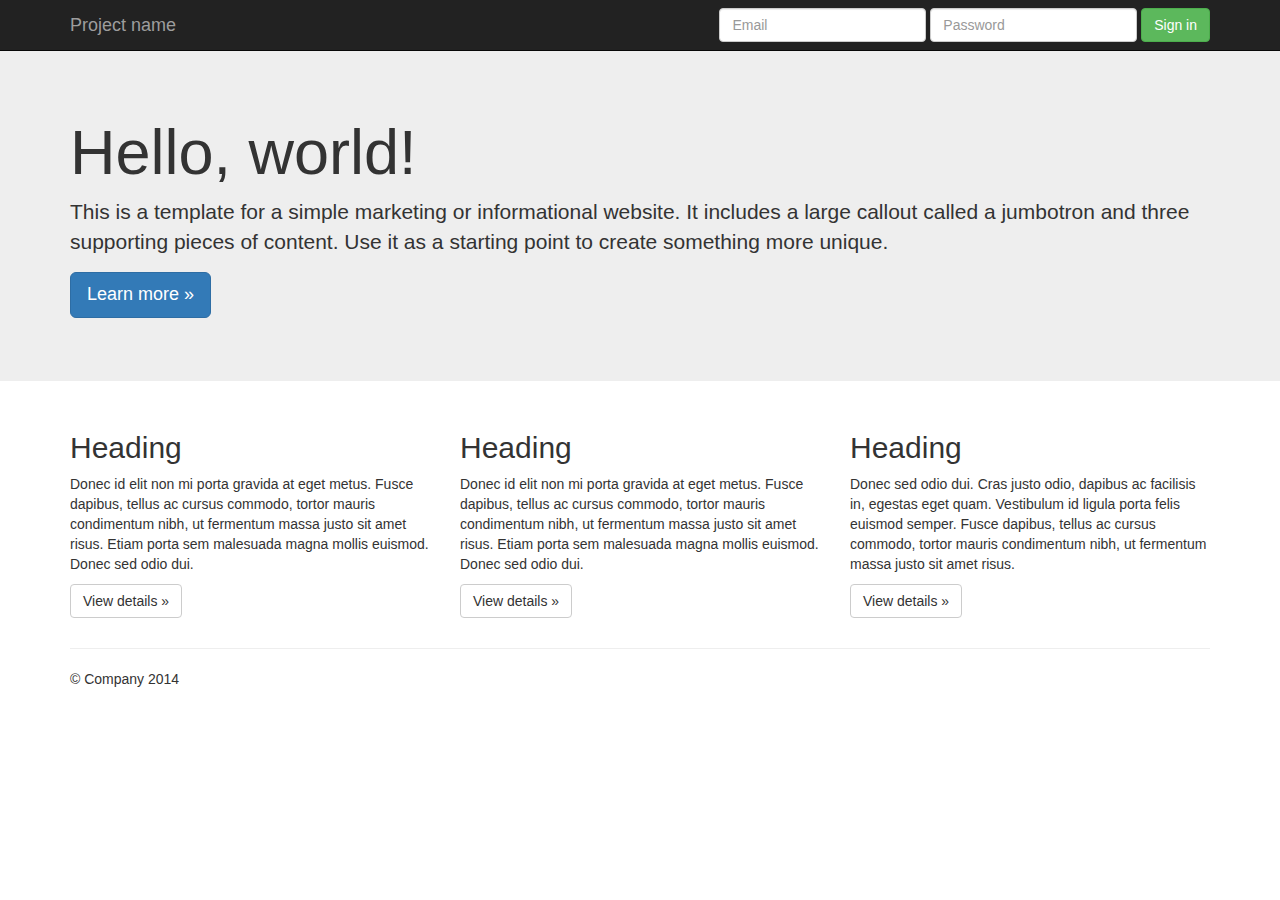
<file: bootstrap-3.3.1/docs/examples/jumbotron/index.html>
<!DOCTYPE html>
<html lang="en">
  <head>
    <meta charset="utf-8">
    <meta http-equiv="X-UA-Compatible" content="IE=edge">
    <meta name="viewport" content="width=device-width, initial-scale=1">
    <meta name="description" content="">
    <meta name="author" content="">
    <link rel="icon" href="../../favicon.ico">

    <title>Jumbotron Template for Bootstrap</title>

    <!-- Bootstrap core CSS -->
    <link href="../../dist/css/bootstrap.min.css" rel="stylesheet">

    <!-- Custom styles for this template -->
    <link href="jumbotron.css" rel="stylesheet">

    <!-- Just for debugging purposes. Don't actually copy these 2 lines! -->
    <!--[if lt IE 9]><script src="../../assets/js/ie8-responsive-file-warning.js"></script><![endif]-->
    <script src="../../assets/js/ie-emulation-modes-warning.js"></script>

    <!-- HTML5 shim and Respond.js for IE8 support of HTML5 elements and media queries -->
    <!--[if lt IE 9]>
      <script src="https://oss.maxcdn.com/html5shiv/3.7.2/html5shiv.min.js"></script>
      <script src="https://oss.maxcdn.com/respond/1.4.2/respond.min.js"></script>
    <![endif]-->
  </head>

  <body>

    <nav class="navbar navbar-inverse navbar-fixed-top" role="navigation">
      <div class="container">
        <div class="navbar-header">
          <button type="button" class="navbar-toggle collapsed" data-toggle="collapse" data-target="#navbar" aria-expanded="false" aria-controls="navbar">
            <span class="sr-only">Toggle navigation</span>
            <span class="icon-bar"></span>
            <span class="icon-bar"></span>
            <span class="icon-bar"></span>
          </button>
          <a class="navbar-brand" href="#">Project name</a>
        </div>
        <div id="navbar" class="navbar-collapse collapse">
          <form class="navbar-form navbar-right" role="form">
            <div class="form-group">
              <input type="text" placeholder="Email" class="form-control">
            </div>
            <div class="form-group">
              <input type="password" placeholder="Password" class="form-control">
            </div>
            <button type="submit" class="btn btn-success">Sign in</button>
          </form>
        </div><!--/.navbar-collapse -->
      </div>
    </nav>

    <!-- Main jumbotron for a primary marketing message or call to action -->
    <div class="jumbotron">
      <div class="container">
        <h1>Hello, world!</h1>
        <p>This is a template for a simple marketing or informational website. It includes a large callout called a jumbotron and three supporting pieces of content. Use it as a starting point to create something more unique.</p>
        <p><a class="btn btn-primary btn-lg" href="#" role="button">Learn more &raquo;</a></p>
      </div>
    </div>

    <div class="container">
      <!-- Example row of columns -->
      <div class="row">
        <div class="col-md-4">
          <h2>Heading</h2>
          <p>Donec id elit non mi porta gravida at eget metus. Fusce dapibus, tellus ac cursus commodo, tortor mauris condimentum nibh, ut fermentum massa justo sit amet risus. Etiam porta sem malesuada magna mollis euismod. Donec sed odio dui. </p>
          <p><a class="btn btn-default" href="#" role="button">View details &raquo;</a></p>
        </div>
        <div class="col-md-4">
          <h2>Heading</h2>
          <p>Donec id elit non mi porta gravida at eget metus. Fusce dapibus, tellus ac cursus commodo, tortor mauris condimentum nibh, ut fermentum massa justo sit amet risus. Etiam porta sem malesuada magna mollis euismod. Donec sed odio dui. </p>
          <p><a class="btn btn-default" href="#" role="button">View details &raquo;</a></p>
       </div>
        <div class="col-md-4">
          <h2>Heading</h2>
          <p>Donec sed odio dui. Cras justo odio, dapibus ac facilisis in, egestas eget quam. Vestibulum id ligula porta felis euismod semper. Fusce dapibus, tellus ac cursus commodo, tortor mauris condimentum nibh, ut fermentum massa justo sit amet risus.</p>
          <p><a class="btn btn-default" href="#" role="button">View details &raquo;</a></p>
        </div>
      </div>

      <hr>

      <footer>
        <p>&copy; Company 2014</p>
      </footer>
    </div> <!-- /container -->


    <!-- Bootstrap core JavaScript
    ================================================== -->
    <!-- Placed at the end of the document so the pages load faster -->
    <script src="https://ajax.googleapis.com/ajax/libs/jquery/1.11.1/jquery.min.js"></script>
    <script src="../../dist/js/bootstrap.min.js"></script>
    <!-- IE10 viewport hack for Surface/desktop Windows 8 bug -->
    <script src="../../assets/js/ie10-viewport-bug-workaround.js"></script>
  </body>
</html>
</file>
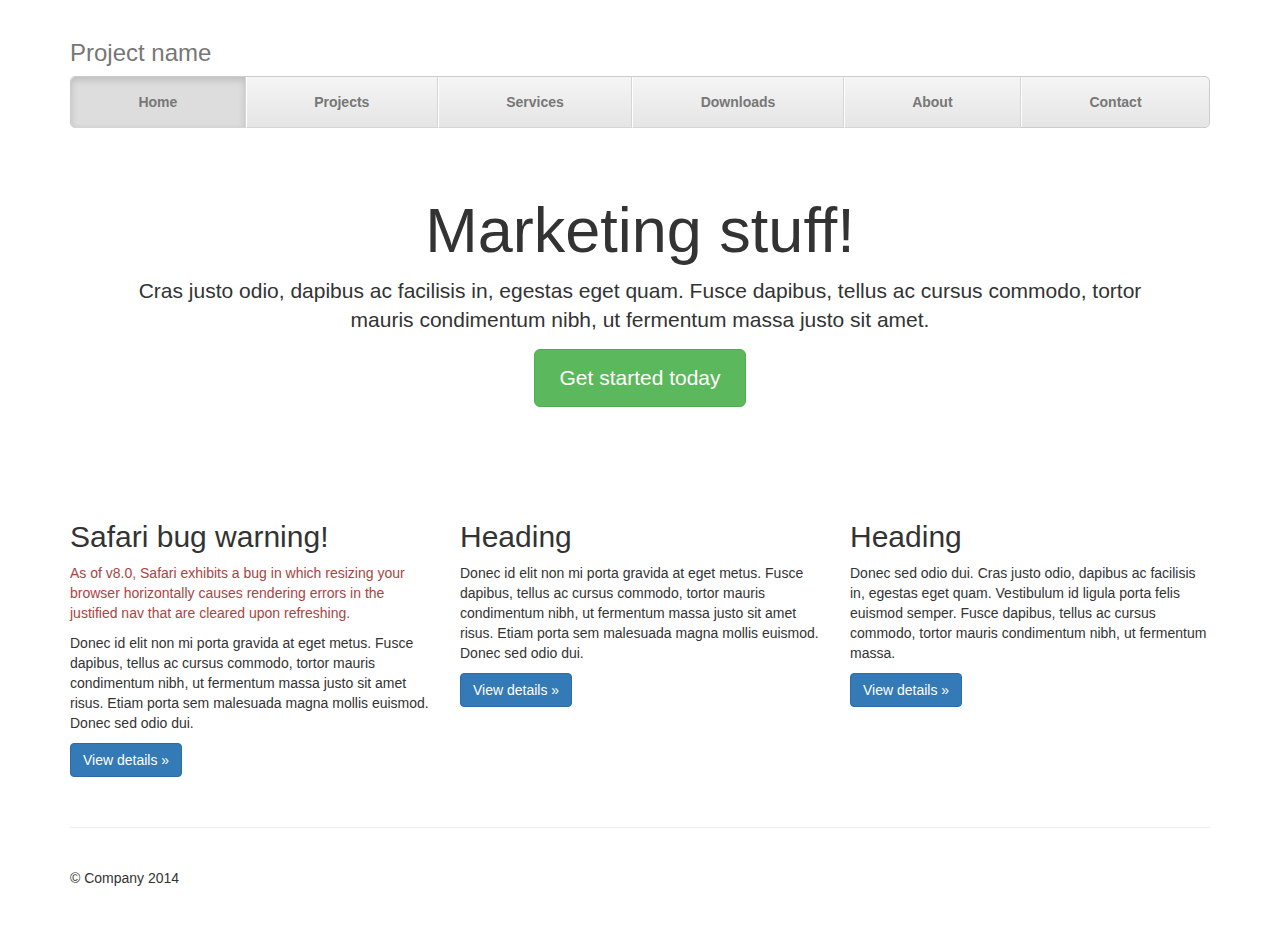
<file: bootstrap-3.3.1/docs/examples/justified-nav/index.html>
<!DOCTYPE html>
<html lang="en">
  <head>
    <meta charset="utf-8">
    <meta http-equiv="X-UA-Compatible" content="IE=edge">
    <meta name="viewport" content="width=device-width, initial-scale=1">
    <meta name="description" content="">
    <meta name="author" content="">
    <link rel="icon" href="../../favicon.ico">

    <title>Justified Nav Template for Bootstrap</title>

    <!-- Bootstrap core CSS -->
    <link href="../../dist/css/bootstrap.min.css" rel="stylesheet">

    <!-- Custom styles for this template -->
    <link href="justified-nav.css" rel="stylesheet">

    <!-- Just for debugging purposes. Don't actually copy these 2 lines! -->
    <!--[if lt IE 9]><script src="../../assets/js/ie8-responsive-file-warning.js"></script><![endif]-->
    <script src="../../assets/js/ie-emulation-modes-warning.js"></script>

    <!-- HTML5 shim and Respond.js for IE8 support of HTML5 elements and media queries -->
    <!--[if lt IE 9]>
      <script src="https://oss.maxcdn.com/html5shiv/3.7.2/html5shiv.min.js"></script>
      <script src="https://oss.maxcdn.com/respond/1.4.2/respond.min.js"></script>
    <![endif]-->
  </head>

  <body>

    <div class="container">

      <div class="masthead">
        <h3 class="text-muted">Project name</h3>
        <div role="navigation">
          <ul class="nav nav-justified">
            <li class="active"><a href="#">Home</a></li>
            <li><a href="#">Projects</a></li>
            <li><a href="#">Services</a></li>
            <li><a href="#">Downloads</a></li>
            <li><a href="#">About</a></li>
            <li><a href="#">Contact</a></li>
          </ul>
        </div>
      </div>

      <!-- Jumbotron -->
      <div class="jumbotron">
        <h1>Marketing stuff!</h1>
        <p class="lead">Cras justo odio, dapibus ac facilisis in, egestas eget quam. Fusce dapibus, tellus ac cursus commodo, tortor mauris condimentum nibh, ut fermentum massa justo sit amet.</p>
        <p><a class="btn btn-lg btn-success" href="#" role="button">Get started today</a></p>
      </div>

      <!-- Example row of columns -->
      <div class="row">
        <div class="col-lg-4">
          <h2>Safari bug warning!</h2>
          <p class="text-danger">As of v8.0, Safari exhibits a bug in which resizing your browser horizontally causes rendering errors in the justified nav that are cleared upon refreshing.</p>
          <p>Donec id elit non mi porta gravida at eget metus. Fusce dapibus, tellus ac cursus commodo, tortor mauris condimentum nibh, ut fermentum massa justo sit amet risus. Etiam porta sem malesuada magna mollis euismod. Donec sed odio dui. </p>
          <p><a class="btn btn-primary" href="#" role="button">View details &raquo;</a></p>
        </div>
        <div class="col-lg-4">
          <h2>Heading</h2>
          <p>Donec id elit non mi porta gravida at eget metus. Fusce dapibus, tellus ac cursus commodo, tortor mauris condimentum nibh, ut fermentum massa justo sit amet risus. Etiam porta sem malesuada magna mollis euismod. Donec sed odio dui. </p>
          <p><a class="btn btn-primary" href="#" role="button">View details &raquo;</a></p>
       </div>
        <div class="col-lg-4">
          <h2>Heading</h2>
          <p>Donec sed odio dui. Cras justo odio, dapibus ac facilisis in, egestas eget quam. Vestibulum id ligula porta felis euismod semper. Fusce dapibus, tellus ac cursus commodo, tortor mauris condimentum nibh, ut fermentum massa.</p>
          <p><a class="btn btn-primary" href="#" role="button">View details &raquo;</a></p>
        </div>
      </div>

      <!-- Site footer -->
      <footer class="footer">
        <p>&copy; Company 2014</p>
      </footer>

    </div> <!-- /container -->


    <!-- IE10 viewport hack for Surface/desktop Windows 8 bug -->
    <script src="../../assets/js/ie10-viewport-bug-workaround.js"></script>
  </body>
</html>
</file>
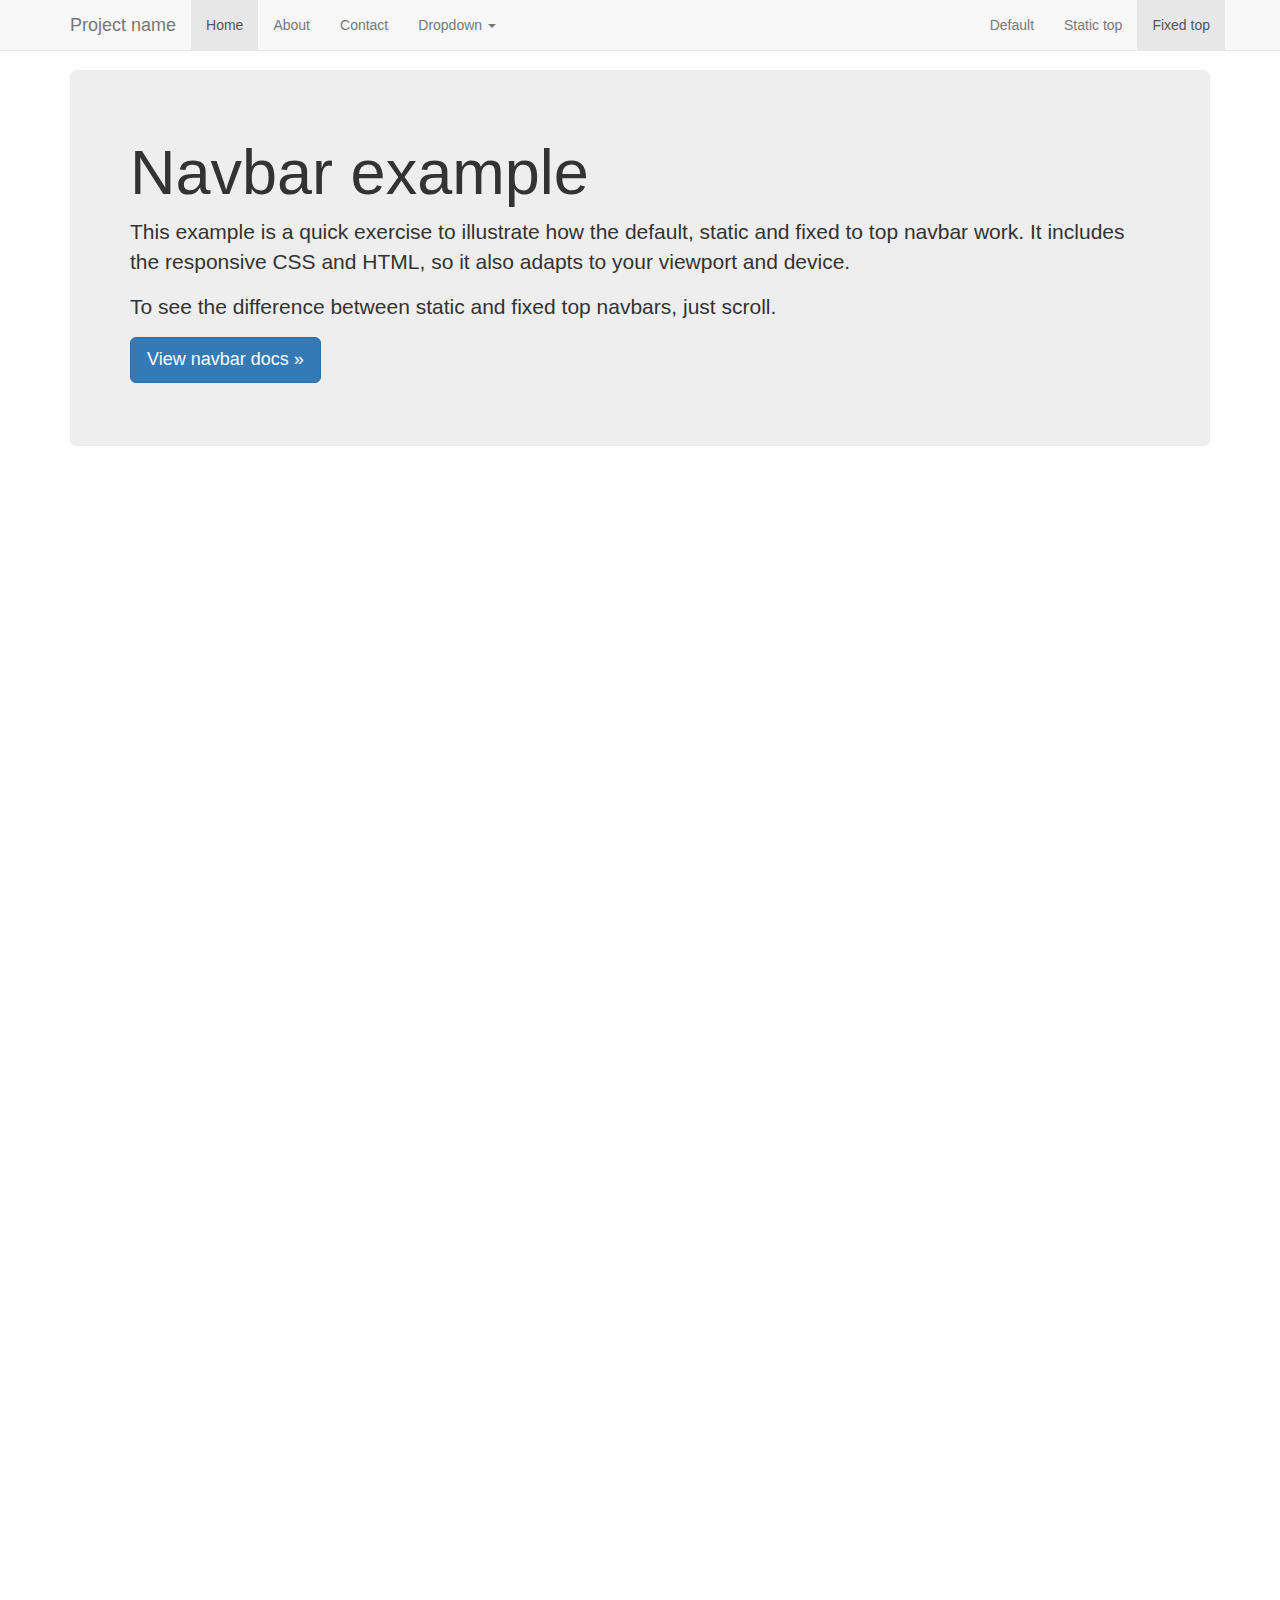
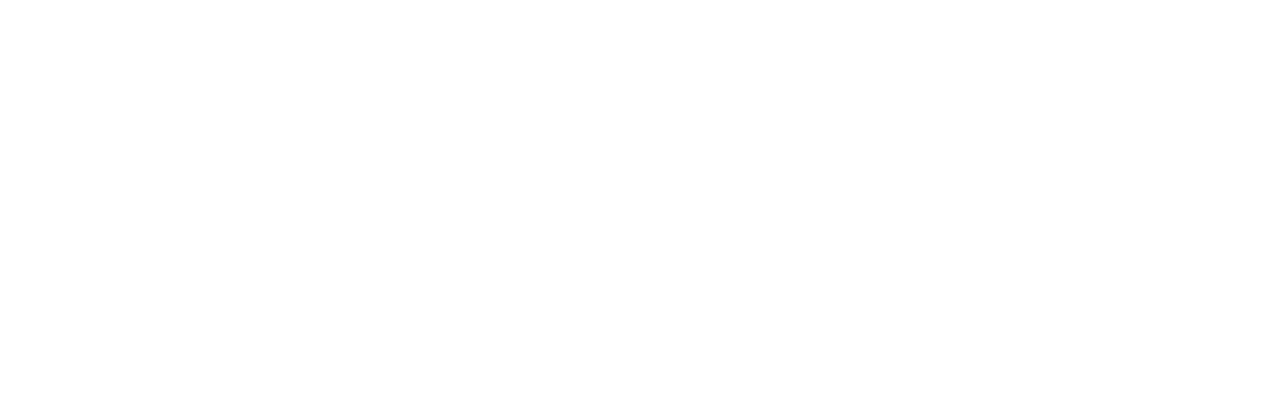
<file: bootstrap-3.3.1/docs/examples/navbar-fixed-top/index.html>
<!DOCTYPE html>
<html lang="en">
  <head>
    <meta charset="utf-8">
    <meta http-equiv="X-UA-Compatible" content="IE=edge">
    <meta name="viewport" content="width=device-width, initial-scale=1">
    <meta name="description" content="">
    <meta name="author" content="">
    <link rel="icon" href="../../favicon.ico">

    <title>Fixed Top Navbar Example for Bootstrap</title>

    <!-- Bootstrap core CSS -->
    <link href="../../dist/css/bootstrap.min.css" rel="stylesheet">

    <!-- Custom styles for this template -->
    <link href="navbar-fixed-top.css" rel="stylesheet">

    <!-- Just for debugging purposes. Don't actually copy these 2 lines! -->
    <!--[if lt IE 9]><script src="../../assets/js/ie8-responsive-file-warning.js"></script><![endif]-->
    <script src="../../assets/js/ie-emulation-modes-warning.js"></script>

    <!-- HTML5 shim and Respond.js for IE8 support of HTML5 elements and media queries -->
    <!--[if lt IE 9]>
      <script src="https://oss.maxcdn.com/html5shiv/3.7.2/html5shiv.min.js"></script>
      <script src="https://oss.maxcdn.com/respond/1.4.2/respond.min.js"></script>
    <![endif]-->
  </head>

  <body>

    <!-- Fixed navbar -->
    <nav class="navbar navbar-default navbar-fixed-top" role="navigation">
      <div class="container">
        <div class="navbar-header">
          <button type="button" class="navbar-toggle collapsed" data-toggle="collapse" data-target="#navbar" aria-expanded="false" aria-controls="navbar">
            <span class="sr-only">Toggle navigation</span>
            <span class="icon-bar"></span>
            <span class="icon-bar"></span>
            <span class="icon-bar"></span>
          </button>
          <a class="navbar-brand" href="#">Project name</a>
        </div>
        <div id="navbar" class="navbar-collapse collapse">
          <ul class="nav navbar-nav">
            <li class="active"><a href="#">Home</a></li>
            <li><a href="#about">About</a></li>
            <li><a href="#contact">Contact</a></li>
            <li class="dropdown">
              <a href="#" class="dropdown-toggle" data-toggle="dropdown" role="button" aria-expanded="false">Dropdown <span class="caret"></span></a>
              <ul class="dropdown-menu" role="menu">
                <li><a href="#">Action</a></li>
                <li><a href="#">Another action</a></li>
                <li><a href="#">Something else here</a></li>
                <li class="divider"></li>
                <li class="dropdown-header">Nav header</li>
                <li><a href="#">Separated link</a></li>
                <li><a href="#">One more separated link</a></li>
              </ul>
            </li>
          </ul>
          <ul class="nav navbar-nav navbar-right">
            <li><a href="../navbar/">Default</a></li>
            <li><a href="../navbar-static-top/">Static top</a></li>
            <li class="active"><a href="./">Fixed top <span class="sr-only">(current)</span></a></li>
          </ul>
        </div><!--/.nav-collapse -->
      </div>
    </nav>

    <div class="container">

      <!-- Main component for a primary marketing message or call to action -->
      <div class="jumbotron">
        <h1>Navbar example</h1>
        <p>This example is a quick exercise to illustrate how the default, static and fixed to top navbar work. It includes the responsive CSS and HTML, so it also adapts to your viewport and device.</p>
        <p>To see the difference between static and fixed top navbars, just scroll.</p>
        <p>
          <a class="btn btn-lg btn-primary" href="../../components/#navbar" role="button">View navbar docs &raquo;</a>
        </p>
      </div>

    </div> <!-- /container -->


    <!-- Bootstrap core JavaScript
    ================================================== -->
    <!-- Placed at the end of the document so the pages load faster -->
    <script src="https://ajax.googleapis.com/ajax/libs/jquery/1.11.1/jquery.min.js"></script>
    <script src="../../dist/js/bootstrap.min.js"></script>
    <!-- IE10 viewport hack for Surface/desktop Windows 8 bug -->
    <script src="../../assets/js/ie10-viewport-bug-workaround.js"></script>
  </body>
</html>
</file>
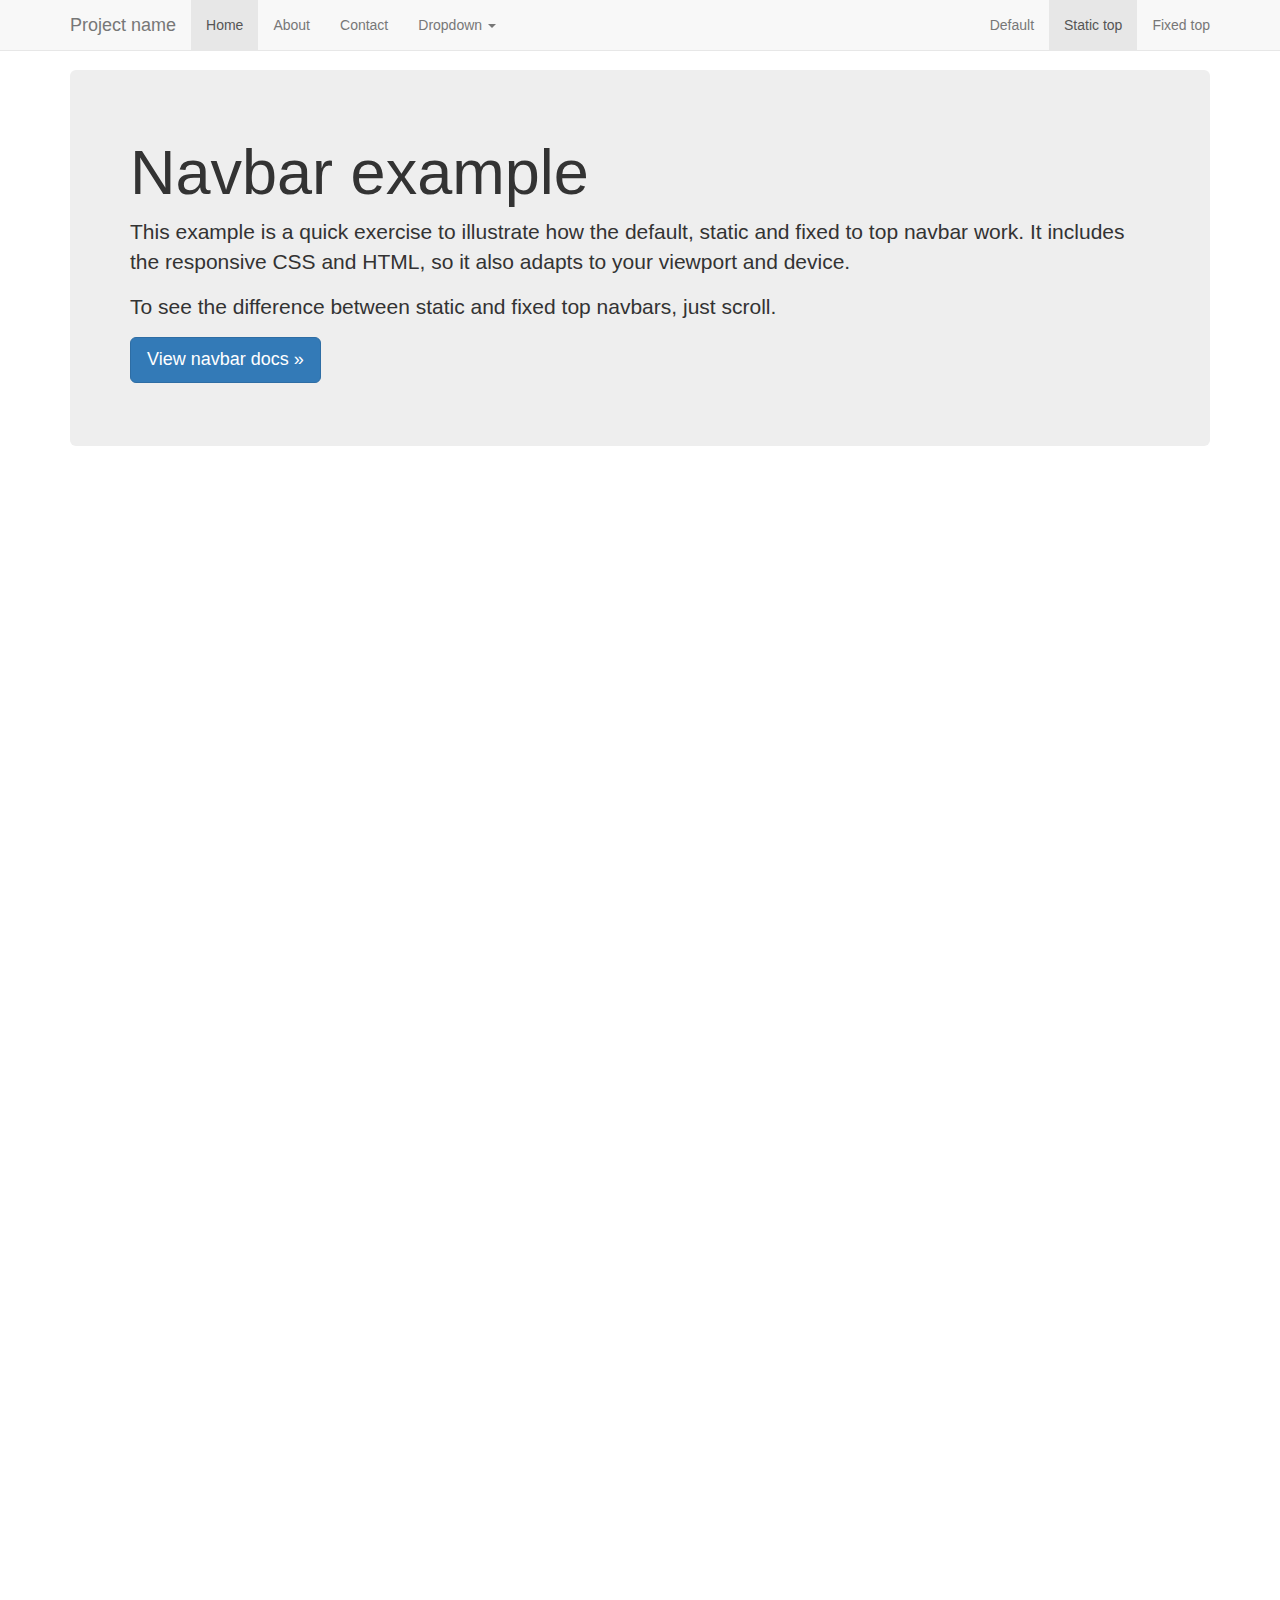
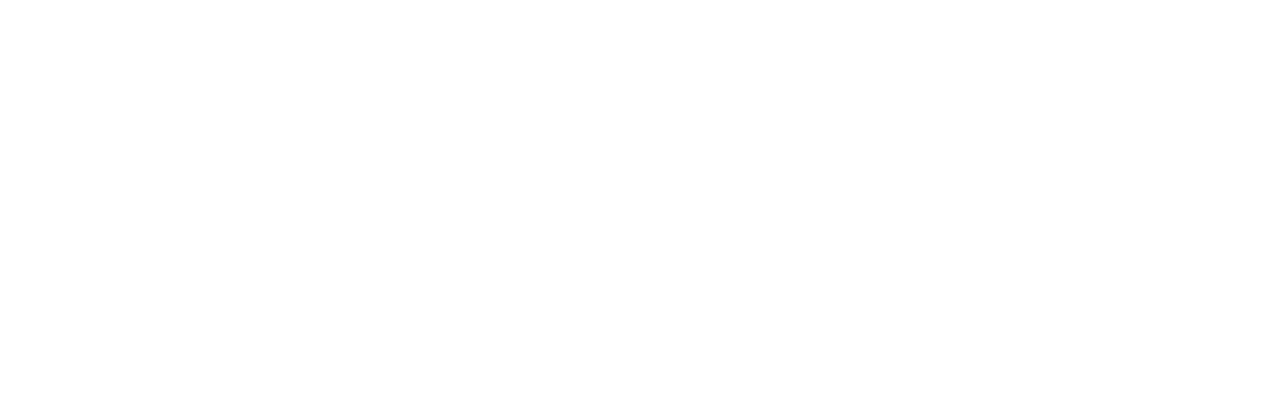
<file: bootstrap-3.3.1/docs/examples/navbar-static-top/index.html>
<!DOCTYPE html>
<html lang="en">
  <head>
    <meta charset="utf-8">
    <meta http-equiv="X-UA-Compatible" content="IE=edge">
    <meta name="viewport" content="width=device-width, initial-scale=1">
    <meta name="description" content="">
    <meta name="author" content="">
    <link rel="icon" href="../../favicon.ico">

    <title>Static Top Navbar Example for Bootstrap</title>

    <!-- Bootstrap core CSS -->
    <link href="../../dist/css/bootstrap.min.css" rel="stylesheet">

    <!-- Custom styles for this template -->
    <link href="navbar-static-top.css" rel="stylesheet">

    <!-- Just for debugging purposes. Don't actually copy these 2 lines! -->
    <!--[if lt IE 9]><script src="../../assets/js/ie8-responsive-file-warning.js"></script><![endif]-->
    <script src="../../assets/js/ie-emulation-modes-warning.js"></script>

    <!-- HTML5 shim and Respond.js for IE8 support of HTML5 elements and media queries -->
    <!--[if lt IE 9]>
      <script src="https://oss.maxcdn.com/html5shiv/3.7.2/html5shiv.min.js"></script>
      <script src="https://oss.maxcdn.com/respond/1.4.2/respond.min.js"></script>
    <![endif]-->
  </head>

  <body>

    <!-- Static navbar -->
    <nav class="navbar navbar-default navbar-static-top" role="navigation">
      <div class="container">
        <div class="navbar-header">
          <button type="button" class="navbar-toggle collapsed" data-toggle="collapse" data-target="#navbar" aria-expanded="false" aria-controls="navbar">
            <span class="sr-only">Toggle navigation</span>
            <span class="icon-bar"></span>
            <span class="icon-bar"></span>
            <span class="icon-bar"></span>
          </button>
          <a class="navbar-brand" href="#">Project name</a>
        </div>
        <div id="navbar" class="navbar-collapse collapse">
          <ul class="nav navbar-nav">
            <li class="active"><a href="#">Home</a></li>
            <li><a href="#about">About</a></li>
            <li><a href="#contact">Contact</a></li>
            <li class="dropdown">
              <a href="#" class="dropdown-toggle" data-toggle="dropdown" role="button" aria-expanded="false">Dropdown <span class="caret"></span></a>
              <ul class="dropdown-menu" role="menu">
                <li><a href="#">Action</a></li>
                <li><a href="#">Another action</a></li>
                <li><a href="#">Something else here</a></li>
                <li class="divider"></li>
                <li class="dropdown-header">Nav header</li>
                <li><a href="#">Separated link</a></li>
                <li><a href="#">One more separated link</a></li>
              </ul>
            </li>
          </ul>
          <ul class="nav navbar-nav navbar-right">
            <li><a href="../navbar/">Default</a></li>
            <li class="active"><a href="./">Static top <span class="sr-only">(current)</span></a></li>
            <li><a href="../navbar-fixed-top/">Fixed top</a></li>
          </ul>
        </div><!--/.nav-collapse -->
      </div>
    </nav>


    <div class="container">

      <!-- Main component for a primary marketing message or call to action -->
      <div class="jumbotron">
        <h1>Navbar example</h1>
        <p>This example is a quick exercise to illustrate how the default, static and fixed to top navbar work. It includes the responsive CSS and HTML, so it also adapts to your viewport and device.</p>
        <p>To see the difference between static and fixed top navbars, just scroll.</p>
        <p>
          <a class="btn btn-lg btn-primary" href="../../components/#navbar" role="button">View navbar docs &raquo;</a>
        </p>
      </div>

    </div> <!-- /container -->


    <!-- Bootstrap core JavaScript
    ================================================== -->
    <!-- Placed at the end of the document so the pages load faster -->
    <script src="https://ajax.googleapis.com/ajax/libs/jquery/1.11.1/jquery.min.js"></script>
    <script src="../../dist/js/bootstrap.min.js"></script>
    <!-- IE10 viewport hack for Surface/desktop Windows 8 bug -->
    <script src="../../assets/js/ie10-viewport-bug-workaround.js"></script>
  </body>
</html>
</file>
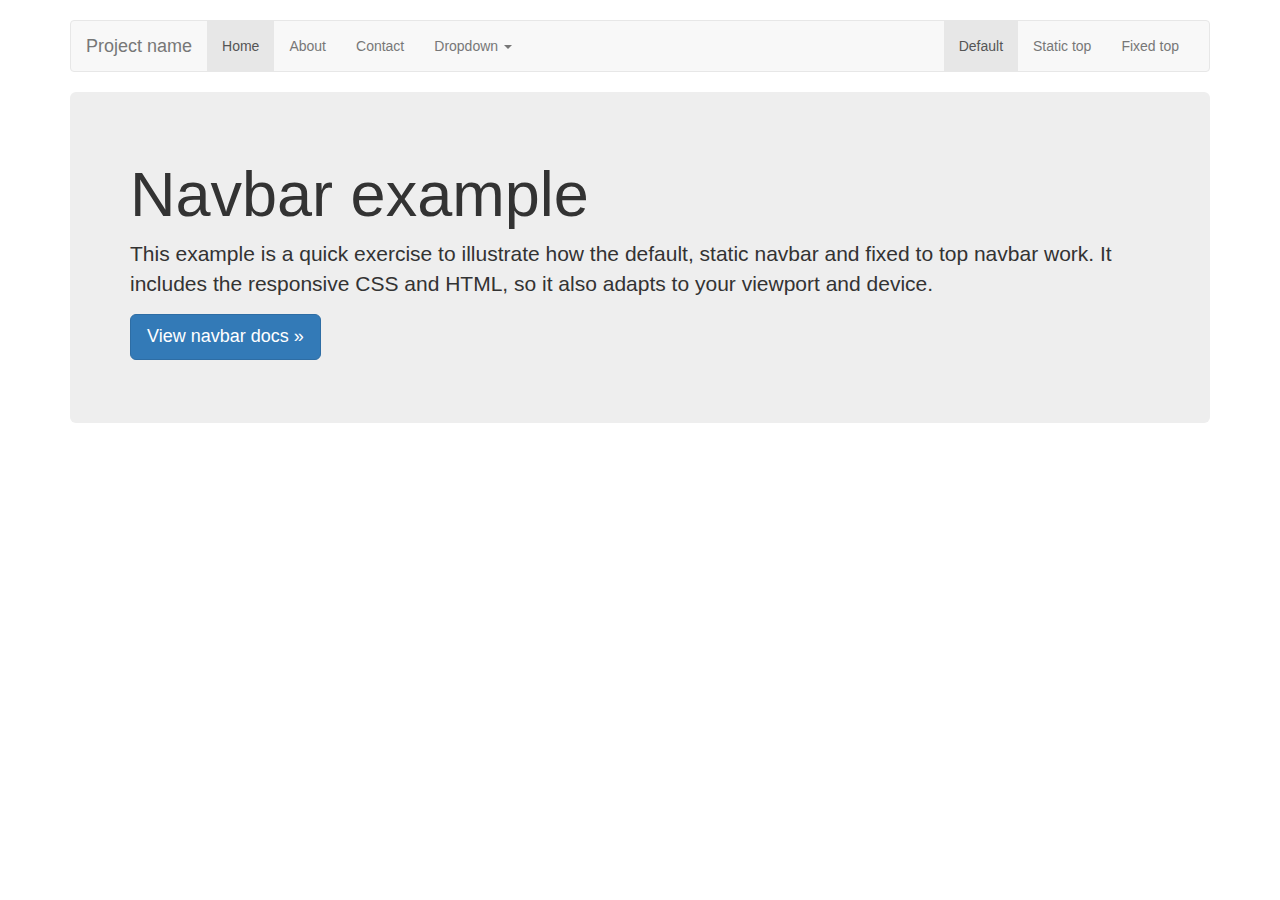
<file: bootstrap-3.3.1/docs/examples/navbar/index.html>
<!DOCTYPE html>
<html lang="en">
  <head>
    <meta charset="utf-8">
    <meta http-equiv="X-UA-Compatible" content="IE=edge">
    <meta name="viewport" content="width=device-width, initial-scale=1">
    <meta name="description" content="">
    <meta name="author" content="">
    <link rel="icon" href="../../favicon.ico">

    <title>Navbar Template for Bootstrap</title>

    <!-- Bootstrap core CSS -->
    <link href="../../dist/css/bootstrap.min.css" rel="stylesheet">

    <!-- Custom styles for this template -->
    <link href="navbar.css" rel="stylesheet">

    <!-- Just for debugging purposes. Don't actually copy these 2 lines! -->
    <!--[if lt IE 9]><script src="../../assets/js/ie8-responsive-file-warning.js"></script><![endif]-->
    <script src="../../assets/js/ie-emulation-modes-warning.js"></script>

    <!-- HTML5 shim and Respond.js for IE8 support of HTML5 elements and media queries -->
    <!--[if lt IE 9]>
      <script src="https://oss.maxcdn.com/html5shiv/3.7.2/html5shiv.min.js"></script>
      <script src="https://oss.maxcdn.com/respond/1.4.2/respond.min.js"></script>
    <![endif]-->
  </head>

  <body>

    <div class="container">

      <!-- Static navbar -->
      <nav class="navbar navbar-default" role="navigation">
        <div class="container-fluid">
          <div class="navbar-header">
            <button type="button" class="navbar-toggle collapsed" data-toggle="collapse" data-target="#navbar" aria-expanded="false" aria-controls="navbar">
              <span class="sr-only">Toggle navigation</span>
              <span class="icon-bar"></span>
              <span class="icon-bar"></span>
              <span class="icon-bar"></span>
            </button>
            <a class="navbar-brand" href="#">Project name</a>
          </div>
          <div id="navbar" class="navbar-collapse collapse">
            <ul class="nav navbar-nav">
              <li class="active"><a href="#">Home</a></li>
              <li><a href="#">About</a></li>
              <li><a href="#">Contact</a></li>
              <li class="dropdown">
                <a href="#" class="dropdown-toggle" data-toggle="dropdown" role="button" aria-expanded="false">Dropdown <span class="caret"></span></a>
                <ul class="dropdown-menu" role="menu">
                  <li><a href="#">Action</a></li>
                  <li><a href="#">Another action</a></li>
                  <li><a href="#">Something else here</a></li>
                  <li class="divider"></li>
                  <li class="dropdown-header">Nav header</li>
                  <li><a href="#">Separated link</a></li>
                  <li><a href="#">One more separated link</a></li>
                </ul>
              </li>
            </ul>
            <ul class="nav navbar-nav navbar-right">
              <li class="active"><a href="./">Default <span class="sr-only">(current)</span></a></li>
              <li><a href="../navbar-static-top/">Static top</a></li>
              <li><a href="../navbar-fixed-top/">Fixed top</a></li>
            </ul>
          </div><!--/.nav-collapse -->
        </div><!--/.container-fluid -->
      </nav>

      <!-- Main component for a primary marketing message or call to action -->
      <div class="jumbotron">
        <h1>Navbar example</h1>
        <p>This example is a quick exercise to illustrate how the default, static navbar and fixed to top navbar work. It includes the responsive CSS and HTML, so it also adapts to your viewport and device.</p>
        <p>
          <a class="btn btn-lg btn-primary" href="../../components/#navbar" role="button">View navbar docs &raquo;</a>
        </p>
      </div>

    </div> <!-- /container -->


    <!-- Bootstrap core JavaScript
    ================================================== -->
    <!-- Placed at the end of the document so the pages load faster -->
    <script src="https://ajax.googleapis.com/ajax/libs/jquery/1.11.1/jquery.min.js"></script>
    <script src="../../dist/js/bootstrap.min.js"></script>
    <!-- IE10 viewport hack for Surface/desktop Windows 8 bug -->
    <script src="../../assets/js/ie10-viewport-bug-workaround.js"></script>
  </body>
</html>
</file>
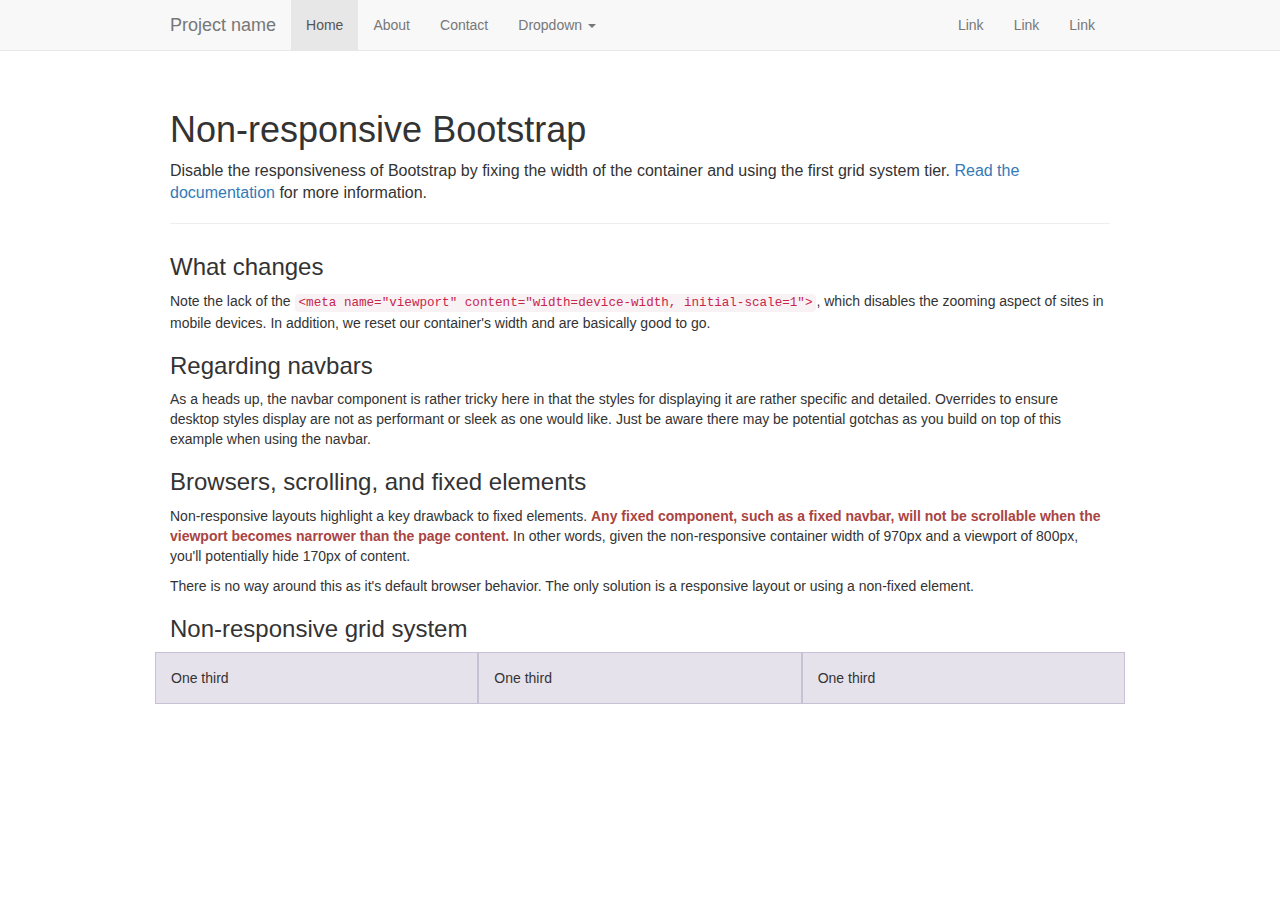
<file: bootstrap-3.3.1/docs/examples/non-responsive/index.html>
<!DOCTYPE html>
<html lang="en">
  <head>
    <meta charset="utf-8">
    <meta http-equiv="X-UA-Compatible" content="IE=edge">
    <meta name="description" content="">
    <meta name="author" content="">

    <!-- Note there is no responsive meta tag here -->

    <link rel="icon" href="../../favicon.ico">

    <title>Non-responsive Template for Bootstrap</title>

    <!-- Bootstrap core CSS -->
    <link href="../../dist/css/bootstrap.min.css" rel="stylesheet">

    <!-- Custom styles for this template -->
    <link href="non-responsive.css" rel="stylesheet">

    <!-- Just for debugging purposes. Don't actually copy these 2 lines! -->
    <!--[if lt IE 9]><script src="../../assets/js/ie8-responsive-file-warning.js"></script><![endif]-->
    <script src="../../assets/js/ie-emulation-modes-warning.js"></script>

    <!-- HTML5 shim and Respond.js for IE8 support of HTML5 elements and media queries -->
    <!--[if lt IE 9]>
      <script src="https://oss.maxcdn.com/html5shiv/3.7.2/html5shiv.min.js"></script>
      <script src="https://oss.maxcdn.com/respond/1.4.2/respond.min.js"></script>
    <![endif]-->
  </head>

  <body>

    <!-- Fixed navbar -->
    <nav class="navbar navbar-default navbar-fixed-top" role="navigation">
      <div class="container">
        <div class="navbar-header">
          <button type="button" class="navbar-toggle collapsed" data-toggle="collapse" data-target="#navbar" aria-expanded="false" aria-controls="navbar">
            <span class="sr-only">Toggle navigation</span>
            <span class="icon-bar"></span>
            <span class="icon-bar"></span>
            <span class="icon-bar"></span>
          </button>
          <a class="navbar-brand" href="#">Project name</a>
        </div>
        <div id="navbar" class="navbar-collapse collapse">
          <ul class="nav navbar-nav">
            <li class="active"><a href="#">Home</a></li>
            <li><a href="#about">About</a></li>
            <li><a href="#contact">Contact</a></li>
            <li class="dropdown">
              <a href="#" class="dropdown-toggle" data-toggle="dropdown" role="button" aria-expanded="false">Dropdown <span class="caret"></span></a>
              <ul class="dropdown-menu" role="menu">
                <li><a href="#">Action</a></li>
                <li><a href="#">Another action</a></li>
                <li><a href="#">Something else here</a></li>
                <li class="divider"></li>
                <li class="dropdown-header">Nav header</li>
                <li><a href="#">Separated link</a></li>
                <li><a href="#">One more separated link</a></li>
              </ul>
            </li>
          </ul>
          <ul class="nav navbar-nav navbar-right">
            <li><a href="#">Link</a></li>
            <li><a href="#">Link</a></li>
            <li><a href="#">Link</a></li>
          </ul>
        </div><!--/.nav-collapse -->
      </div>
    </nav>

    <div class="container">

      <div class="page-header">
        <h1>Non-responsive Bootstrap</h1>
        <p class="lead">Disable the responsiveness of Bootstrap by fixing the width of the container and using the first grid system tier. <a href="http://getbootstrap.com/getting-started/#disable-responsive">Read the documentation</a> for more information.</p>
      </div>

      <h3>What changes</h3>
      <p>Note the lack of the <code>&lt;meta name="viewport" content="width=device-width, initial-scale=1"&gt;</code>, which disables the zooming aspect of sites in mobile devices. In addition, we reset our container's width and are basically good to go.</p>

      <h3>Regarding navbars</h3>
      <p>As a heads up, the navbar component is rather tricky here in that the styles for displaying it are rather specific and detailed. Overrides to ensure desktop styles display are not as performant or sleek as one would like. Just be aware there may be potential gotchas as you build on top of this example when using the navbar.</p>

      <h3>Browsers, scrolling, and fixed elements</h3>
      <p>Non-responsive layouts highlight a key drawback to fixed elements. <strong class="text-danger">Any fixed component, such as a fixed navbar, will not be scrollable when the viewport becomes narrower than the page content.</strong> In other words, given the non-responsive container width of 970px and a viewport of 800px, you'll potentially hide 170px of content.</p>
      <p>There is no way around this as it's default browser behavior. The only solution is a responsive layout or using a non-fixed element.</p>

      <h3>Non-responsive grid system</h3>
      <div class="row">
        <div class="col-xs-4">One third</div>
        <div class="col-xs-4">One third</div>
        <div class="col-xs-4">One third</div>
      </div>

    </div> <!-- /container -->


    <!-- Bootstrap core JavaScript
    ================================================== -->
    <!-- Placed at the end of the document so the pages load faster -->
    <script src="https://ajax.googleapis.com/ajax/libs/jquery/1.11.1/jquery.min.js"></script>
    <script src="../../dist/js/bootstrap.min.js"></script>
    <!-- IE10 viewport hack for Surface/desktop Windows 8 bug -->
    <script src="../../assets/js/ie10-viewport-bug-workaround.js"></script>
  </body>
</html>
</file>
<file: bootstrap-3.3.1/docs/examples/blog/blog.css>
/*
 * Globals
 */

body {
  font-family: Georgia, "Times New Roman", Times, serif;
  color: #555;
}

h1, .h1,
h2, .h2,
h3, .h3,
h4, .h4,
h5, .h5,
h6, .h6 {
  margin-top: 0;
  font-family: "Helvetica Neue", Helvetica, Arial, sans-serif;
  font-weight: normal;
  color: #333;
}


/*
 * Override Bootstrap's default container.
 */

@media (min-width: 1200px) {
  .container {
    width: 970px;
  }
}


/*
 * Masthead for nav
 */

.blog-masthead {
  background-color: #428bca;
  -webkit-box-shadow: inset 0 -2px 5px rgba(0,0,0,.1);
          box-shadow: inset 0 -2px 5px rgba(0,0,0,.1);
}

/* Nav links */
.blog-nav-item {
  position: relative;
  display: inline-block;
  padding: 10px;
  font-weight: 500;
  color: #cdddeb;
}
.blog-nav-item:hover,
.blog-nav-item:focus {
  color: #fff;
  text-decoration: none;
}

/* Active state gets a caret at the bottom */
.blog-nav .active {
  color: #fff;
}
.blog-nav .active:after {
  position: absolute;
  bottom: 0;
  left: 50%;
  width: 0;
  height: 0;
  margin-left: -5px;
  vertical-align: middle;
  content: " ";
  border-right: 5px solid transparent;
  border-bottom: 5px solid;
  border-left: 5px solid transparent;
}


/*
 * Blog name and description
 */

.blog-header {
  padding-top: 20px;
  padding-bottom: 20px;
}
.blog-title {
  margin-top: 30px;
  margin-bottom: 0;
  font-size: 60px;
  font-weight: normal;
}
.blog-description {
  font-size: 20px;
  color: #999;
}


/*
 * Main column and sidebar layout
 */

.blog-main {
  font-size: 18px;
  line-height: 1.5;
}

/* Sidebar modules for boxing content */
.sidebar-module {
  padding: 15px;
  margin: 0 -15px 15px;
}
.sidebar-module-inset {
  padding: 15px;
  background-color: #f5f5f5;
  border-radius: 4px;
}
.sidebar-module-inset p:last-child,
.sidebar-module-inset ul:last-child,
.sidebar-module-inset ol:last-child {
  margin-bottom: 0;
}


/* Pagination */
.pager {
  margin-bottom: 60px;
  text-align: left;
}
.pager > li > a {
  width: 140px;
  padding: 10px 20px;
  text-align: center;
  border-radius: 30px;
}


/*
 * Blog posts
 */

.blog-post {
  margin-bottom: 60px;
}
.blog-post-title {
  margin-bottom: 5px;
  font-size: 40px;
}
.blog-post-meta {
  margin-bottom: 20px;
  color: #999;
}


/*
 * Footer
 */

.blog-footer {
  padding: 40px 0;
  color: #999;
  text-align: center;
  background-color: #f9f9f9;
  border-top: 1px solid #e5e5e5;
}
.blog-footer p:last-child {
  margin-bottom: 0;
}
</file>
<file: bootstrap-3.3.1/docs/examples/carousel/carousel.css>
/* GLOBAL STYLES
-------------------------------------------------- */
/* Padding below the footer and lighter body text */

body {
  padding-bottom: 40px;
  color: #5a5a5a;
}


/* CUSTOMIZE THE NAVBAR
-------------------------------------------------- */

/* Special class on .container surrounding .navbar, used for positioning it into place. */
.navbar-wrapper {
  position: absolute;
  top: 0;
  right: 0;
  left: 0;
  z-index: 20;
}

/* Flip around the padding for proper display in narrow viewports */
.navbar-wrapper > .container {
  padding-right: 0;
  padding-left: 0;
}
.navbar-wrapper .navbar {
  padding-right: 15px;
  padding-left: 15px;
}
.navbar-wrapper .navbar .container {
  width: auto;
}


/* CUSTOMIZE THE CAROUSEL
-------------------------------------------------- */

/* Carousel base class */
.carousel {
  height: 500px;
  margin-bottom: 60px;
}
/* Since positioning the image, we need to help out the caption */
.carousel-caption {
  z-index: 10;
}

/* Declare heights because of positioning of img element */
.carousel .item {
  height: 500px;
  background-color: #777;
}
.carousel-inner > .item > img {
  position: absolute;
  top: 0;
  left: 0;
  min-width: 100%;
  height: 500px;
}


/* MARKETING CONTENT
-------------------------------------------------- */

/* Center align the text within the three columns below the carousel */
.marketing .col-lg-4 {
  margin-bottom: 20px;
  text-align: center;
}
.marketing h2 {
  font-weight: normal;
}
.marketing .col-lg-4 p {
  margin-right: 10px;
  margin-left: 10px;
}


/* Featurettes
------------------------- */

.featurette-divider {
  margin: 80px 0; /* Space out the Bootstrap <hr> more */
}

/* Thin out the marketing headings */
.featurette-heading {
  font-weight: 300;
  line-height: 1;
  letter-spacing: -1px;
}


/* RESPONSIVE CSS
-------------------------------------------------- */

@media (min-width: 768px) {
  /* Navbar positioning foo */
  .navbar-wrapper {
    margin-top: 20px;
  }
  .navbar-wrapper .container {
    padding-right: 15px;
    padding-left: 15px;
  }
  .navbar-wrapper .navbar {
    padding-right: 0;
    padding-left: 0;
  }

  /* The navbar becomes detached from the top, so we round the corners */
  .navbar-wrapper .navbar {
    border-radius: 4px;
  }

  /* Bump up size of carousel content */
  .carousel-caption p {
    margin-bottom: 20px;
    font-size: 21px;
    line-height: 1.4;
  }

  .featurette-heading {
    font-size: 50px;
  }
}

@media (min-width: 992px) {
  .featurette-heading {
    margin-top: 120px;
  }
}
</file>
<file: bootstrap-3.3.1/docs/examples/cover/cover.css>
/*
 * Globals
 */

/* Links */
a,
a:focus,
a:hover {
  color: #fff;
}

/* Custom default button */
.btn-default,
.btn-default:hover,
.btn-default:focus {
  color: #333;
  text-shadow: none; /* Prevent inheritence from `body` */
  background-color: #fff;
  border: 1px solid #fff;
}


/*
 * Base structure
 */

html,
body {
  height: 100%;
  background-color: #333;
}
body {
  color: #fff;
  text-align: center;
  text-shadow: 0 1px 3px rgba(0,0,0,.5);
}

/* Extra markup and styles for table-esque vertical and horizontal centering */
.site-wrapper {
  display: table;
  width: 100%;
  height: 100%; /* For at least Firefox */
  min-height: 100%;
  -webkit-box-shadow: inset 0 0 100px rgba(0,0,0,.5);
          box-shadow: inset 0 0 100px rgba(0,0,0,.5);
}
.site-wrapper-inner {
  display: table-cell;
  vertical-align: top;
}
.cover-container {
  margin-right: auto;
  margin-left: auto;
}

/* Padding for spacing */
.inner {
  padding: 30px;
}


/*
 * Header
 */
.masthead-brand {
  margin-top: 10px;
  margin-bottom: 10px;
}

.masthead-nav > li {
  display: inline-block;
}
.masthead-nav > li + li {
  margin-left: 20px;
}
.masthead-nav > li > a {
  padding-right: 0;
  padding-left: 0;
  font-size: 16px;
  font-weight: bold;
  color: #fff; /* IE8 proofing */
  color: rgba(255,255,255,.75);
  border-bottom: 2px solid transparent;
}
.masthead-nav > li > a:hover,
.masthead-nav > li > a:focus {
  background-color: transparent;
  border-bottom-color: #a9a9a9;
  border-bottom-color: rgba(255,255,255,.25);
}
.masthead-nav > .active > a,
.masthead-nav > .active > a:hover,
.masthead-nav > .active > a:focus {
  color: #fff;
  border-bottom-color: #fff;
}

@media (min-width: 768px) {
  .masthead-brand {
    float: left;
  }
  .masthead-nav {
    float: right;
  }
}


/*
 * Cover
 */

.cover {
  padding: 0 20px;
}
.cover .btn-lg {
  padding: 10px 20px;
  font-weight: bold;
}


/*
 * Footer
 */

.mastfoot {
  color: #999; /* IE8 proofing */
  color: rgba(255,255,255,.5);
}


/*
 * Affix and center
 */

@media (min-width: 768px) {
  /* Pull out the header and footer */
  .masthead {
    position: fixed;
    top: 0;
  }
  .mastfoot {
    position: fixed;
    bottom: 0;
  }
  /* Start the vertical centering */
  .site-wrapper-inner {
    vertical-align: middle;
  }
  /* Handle the widths */
  .masthead,
  .mastfoot,
  .cover-container {
    width: 100%; /* Must be percentage or pixels for horizontal alignment */
  }
}

@media (min-width: 992px) {
  .masthead,
  .mastfoot,
  .cover-container {
    width: 700px;
  }
}
</file>
<file: bootstrap-3.3.1/docs/examples/dashboard/dashboard.css>
/*
 * Base structure
 */

/* Move down content because we have a fixed navbar that is 50px tall */
body {
  padding-top: 50px;
}


/*
 * Global add-ons
 */

.sub-header {
  padding-bottom: 10px;
  border-bottom: 1px solid #eee;
}

/*
 * Top navigation
 * Hide default border to remove 1px line.
 */
.navbar-fixed-top {
  border: 0;
}

/*
 * Sidebar
 */

/* Hide for mobile, show later */
.sidebar {
  display: none;
}
@media (min-width: 768px) {
  .sidebar {
    position: fixed;
    top: 51px;
    bottom: 0;
    left: 0;
    z-index: 1000;
    display: block;
    padding: 20px;
    overflow-x: hidden;
    overflow-y: auto; /* Scrollable contents if viewport is shorter than content. */
    background-color: #f5f5f5;
    border-right: 1px solid #eee;
  }
}

/* Sidebar navigation */
.nav-sidebar {
  margin-right: -21px; /* 20px padding + 1px border */
  margin-bottom: 20px;
  margin-left: -20px;
}
.nav-sidebar > li > a {
  padding-right: 20px;
  padding-left: 20px;
}
.nav-sidebar > .active > a,
.nav-sidebar > .active > a:hover,
.nav-sidebar > .active > a:focus {
  color: #fff;
  background-color: #428bca;
}


/*
 * Main content
 */

.main {
  padding: 20px;
}
@media (min-width: 768px) {
  .main {
    padding-right: 40px;
    padding-left: 40px;
  }
}
.main .page-header {
  margin-top: 0;
}


/*
 * Placeholder dashboard ideas
 */

.placeholders {
  margin-bottom: 30px;
  text-align: center;
}
.placeholders h4 {
  margin-bottom: 0;
}
.placeholder {
  margin-bottom: 20px;
}
.placeholder img {
  display: inline-block;
  border-radius: 50%;
}
</file>
<file: bootstrap-3.3.1/docs/examples/grid/grid.css>
h4 {
  margin-top: 25px;
}
.row {
  margin-bottom: 20px;
}
.row .row {
  margin-top: 10px;
  margin-bottom: 0;
}
[class*="col-"] {
  padding-top: 15px;
  padding-bottom: 15px;
  background-color: #eee;
  background-color: rgba(86,61,124,.15);
  border: 1px solid #ddd;
  border: 1px solid rgba(86,61,124,.2);
}

hr {
  margin-top: 40px;
  margin-bottom: 40px;
}
</file>
<file: bootstrap-3.3.1/docs/examples/jumbotron-narrow/jumbotron-narrow.css>
/* Space out content a bit */
body {
  padding-top: 20px;
  padding-bottom: 20px;
}

/* Everything but the jumbotron gets side spacing for mobile first views */
.header,
.marketing,
.footer {
  padding-right: 15px;
  padding-left: 15px;
}

/* Custom page header */
.header {
  border-bottom: 1px solid #e5e5e5;
}
/* Make the masthead heading the same height as the navigation */
.header h3 {
  padding-bottom: 19px;
  margin-top: 0;
  margin-bottom: 0;
  line-height: 40px;
}

/* Custom page footer */
.footer {
  padding-top: 19px;
  color: #777;
  border-top: 1px solid #e5e5e5;
}

/* Customize container */
@media (min-width: 768px) {
  .container {
    max-width: 730px;
  }
}
.container-narrow > hr {
  margin: 30px 0;
}

/* Main marketing message and sign up button */
.jumbotron {
  text-align: center;
  border-bottom: 1px solid #e5e5e5;
}
.jumbotron .btn {
  padding: 14px 24px;
  font-size: 21px;
}

/* Supporting marketing content */
.marketing {
  margin: 40px 0;
}
.marketing p + h4 {
  margin-top: 28px;
}

/* Responsive: Portrait tablets and up */
@media screen and (min-width: 768px) {
  /* Remove the padding we set earlier */
  .header,
  .marketing,
  .footer {
    padding-right: 0;
    padding-left: 0;
  }
  /* Space out the masthead */
  .header {
    margin-bottom: 30px;
  }
  /* Remove the bottom border on the jumbotron for visual effect */
  .jumbotron {
    border-bottom: 0;
  }
}
</file>
<file: bootstrap-3.3.1/docs/examples/jumbotron/jumbotron.css>
/* Move down content because we have a fixed navbar that is 50px tall */
body {
  padding-top: 50px;
  padding-bottom: 20px;
}
</file>
<file: bootstrap-3.3.1/docs/examples/justified-nav/justified-nav.css>
body {
  padding-top: 20px;
}

.footer {
  padding-top: 40px;
  padding-bottom: 40px;
  margin-top: 40px;
  border-top: 1px solid #eee;
}

/* Main marketing message and sign up button */
.jumbotron {
  text-align: center;
  background-color: transparent;
}
.jumbotron .btn {
  padding: 14px 24px;
  font-size: 21px;
}

/* Customize the nav-justified links to be fill the entire space of the .navbar */

.nav-justified {
  background-color: #eee;
  border: 1px solid #ccc;
  border-radius: 5px;
}
.nav-justified > li > a {
  padding-top: 15px;
  padding-bottom: 15px;
  margin-bottom: 0;
  font-weight: bold;
  color: #777;
  text-align: center;
  background-color: #e5e5e5; /* Old browsers */
  background-image: -webkit-gradient(linear, left top, left bottom, from(#f5f5f5), to(#e5e5e5));
  background-image: -webkit-linear-gradient(top, #f5f5f5 0%, #e5e5e5 100%);
  background-image:      -o-linear-gradient(top, #f5f5f5 0%, #e5e5e5 100%);
  background-image: -webkit-gradient(linear, left top, left bottom, from(top), color-stop(0%, #f5f5f5), to(#e5e5e5));
  background-image:         linear-gradient(top, #f5f5f5 0%, #e5e5e5 100%);
  filter: progid:DXImageTransform.Microsoft.gradient( startColorstr='#f5f5f5', endColorstr='#e5e5e5',GradientType=0 ); /* IE6-9 */
  background-repeat: repeat-x; /* Repeat the gradient */
  border-bottom: 1px solid #d5d5d5;
}
.nav-justified > .active > a,
.nav-justified > .active > a:hover,
.nav-justified > .active > a:focus {
  background-color: #ddd;
  background-image: none;
  -webkit-box-shadow: inset 0 3px 7px rgba(0,0,0,.15);
          box-shadow: inset 0 3px 7px rgba(0,0,0,.15);
}
.nav-justified > li:first-child > a {
  border-radius: 5px 5px 0 0;
}
.nav-justified > li:last-child > a {
  border-bottom: 0;
  border-radius: 0 0 5px 5px;
}

@media (min-width: 768px) {
  .nav-justified {
    max-height: 52px;
  }
  .nav-justified > li > a {
    border-right: 1px solid #d5d5d5;
    border-left: 1px solid #fff;
  }
  .nav-justified > li:first-child > a {
    border-left: 0;
    border-radius: 5px 0 0 5px;
  }
  .nav-justified > li:last-child > a {
    border-right: 0;
    border-radius: 0 5px 5px 0;
  }
}

/* Responsive: Portrait tablets and up */
@media screen and (min-width: 768px) {
  /* Remove the padding we set earlier */
  .masthead,
  .marketing,
  .footer {
    padding-right: 0;
    padding-left: 0;
  }
}
</file>
<file: bootstrap-3.3.1/docs/examples/navbar-fixed-top/navbar-fixed-top.css>
body {
  min-height: 2000px;
  padding-top: 70px;
}
</file>
<file: bootstrap-3.3.1/docs/examples/navbar-static-top/navbar-static-top.css>
body {
  min-height: 2000px;
}

.navbar-static-top {
  margin-bottom: 19px;
}
</file>
<file: bootstrap-3.3.1/docs/examples/navbar/navbar.css>
body {
  padding-top: 20px;
  padding-bottom: 20px;
}

.navbar {
  margin-bottom: 20px;
}
</file>
<file: bootstrap-3.3.1/docs/examples/non-responsive/non-responsive.css>
/* Template-specific stuff
 *
 * Customizations just for the template; these are not necessary for anything
 * with disabling the responsiveness.
 */

/* Account for fixed navbar */
body {
  min-width: 970px;
  padding-top: 70px;
  padding-bottom: 30px;
}

/* Don't let the lead text change font-size. */
.lead {
  font-size: 16px;
}

/* Finesse the page header spacing */
.page-header {
  margin-bottom: 30px;
}
.page-header .lead {
  margin-bottom: 10px;
}


/* Non-responsive overrides
 *
 * Utilitze the following CSS to disable the responsive-ness of the container,
 * grid system, and navbar.
 */

/* Reset the container */
.container {
  width: 970px;
  max-width: none !important;
}

/* Demonstrate the grids */
.col-xs-4 {
  padding-top: 15px;
  padding-bottom: 15px;
  background-color: #eee;
  background-color: rgba(86,61,124,.15);
  border: 1px solid #ddd;
  border: 1px solid rgba(86,61,124,.2);
}

.container .navbar-header,
.container .navbar-collapse {
  margin-right: 0;
  margin-left: 0;
}

/* Always float the navbar header */
.navbar-header {
  float: left;
}

/* Undo the collapsing navbar */
.navbar-collapse {
  display: block !important;
  height: auto !important;
  padding-bottom: 0;
  overflow: visible !important;
}

.navbar-toggle {
  display: none;
}
.navbar-collapse {
  border-top: 0;
}

.navbar-brand {
  margin-left: -15px;
}

/* Always apply the floated nav */
.navbar-nav {
  float: left;
  margin: 0;
}
.navbar-nav > li {
  float: left;
}
.navbar-nav > li > a {
  padding: 15px;
}

/* Redeclare since we override the float above */
.navbar-nav.navbar-right {
  float: right;
}

/* Undo custom dropdowns */
.navbar .navbar-nav .open .dropdown-menu {
  position: absolute;
  float: left;
  background-color: #fff;
  border: 1px solid #ccc;
  border: 1px solid rgba(0, 0, 0, .15);
  border-width: 0 1px 1px;
  border-radius: 0 0 4px 4px;
  -webkit-box-shadow: 0 6px 12px rgba(0, 0, 0, .175);
          box-shadow: 0 6px 12px rgba(0, 0, 0, .175);
}
.navbar-default .navbar-nav .open .dropdown-menu > li > a {
  color: #333;
}
.navbar .navbar-nav .open .dropdown-menu > li > a:hover,
.navbar .navbar-nav .open .dropdown-menu > li > a:focus,
.navbar .navbar-nav .open .dropdown-menu > .active > a,
.navbar .navbar-nav .open .dropdown-menu > .active > a:hover,
.navbar .navbar-nav .open .dropdown-menu > .active > a:focus {
  color: #fff !important;
  background-color: #428bca !important;
}
.navbar .navbar-nav .open .dropdown-menu > .disabled > a,
.navbar .navbar-nav .open .dropdown-menu > .disabled > a:hover,
.navbar .navbar-nav .open .dropdown-menu > .disabled > a:focus {
  color: #999 !important;
  background-color: transparent !important;
}
</file>
<file: bootstrap-3.3.1/js/tests/vendor/qunit.css>
/*!
 * QUnit 1.15.0
 * http://qunitjs.com/
 *
 * Copyright 2014 jQuery Foundation and other contributors
 * Released under the MIT license
 * http://jquery.org/license
 *
 * Date: 2014-08-08T16:00Z
 */

/** Font Family and Sizes */

#qunit-tests, #qunit-header, #qunit-banner, #qunit-testrunner-toolbar, #qunit-userAgent, #qunit-testresult {
	font-family: "Helvetica Neue Light", "HelveticaNeue-Light", "Helvetica Neue", Calibri, Helvetica, Arial, sans-serif;
}

#qunit-testrunner-toolbar, #qunit-userAgent, #qunit-testresult, #qunit-tests li { font-size: small; }
#qunit-tests { font-size: smaller; }


/** Resets */

#qunit-tests, #qunit-header, #qunit-banner, #qunit-userAgent, #qunit-testresult, #qunit-modulefilter {
	margin: 0;
	padding: 0;
}


/** Header */

#qunit-header {
	padding: 0.5em 0 0.5em 1em;

	color: #8699A4;
	background-color: #0D3349;

	font-size: 1.5em;
	line-height: 1em;
	font-weight: 400;

	border-radius: 5px 5px 0 0;
}

#qunit-header a {
	text-decoration: none;
	color: #C2CCD1;
}

#qunit-header a:hover,
#qunit-header a:focus {
	color: #FFF;
}

#qunit-testrunner-toolbar label {
	display: inline-block;
	padding: 0 0.5em 0 0.1em;
}

#qunit-banner {
	height: 5px;
}

#qunit-testrunner-toolbar {
	padding: 0.5em 1em 0.5em 1em;
	color: #5E740B;
	background-color: #EEE;
	overflow: hidden;
}

#qunit-userAgent {
	padding: 0.5em 1em 0.5em 1em;
	background-color: #2B81AF;
	color: #FFF;
	text-shadow: rgba(0, 0, 0, 0.5) 2px 2px 1px;
}

#qunit-modulefilter-container {
	float: right;
}

/** Tests: Pass/Fail */

#qunit-tests {
	list-style-position: inside;
}

#qunit-tests li {
	padding: 0.4em 1em 0.4em 1em;
	border-bottom: 1px solid #FFF;
	list-style-position: inside;
}

#qunit-tests.hidepass li.pass, #qunit-tests.hidepass li.running  {
	display: none;
}

#qunit-tests li strong {
	cursor: pointer;
}

#qunit-tests li a {
	padding: 0.5em;
	color: #C2CCD1;
	text-decoration: none;
}
#qunit-tests li a:hover,
#qunit-tests li a:focus {
	color: #000;
}

#qunit-tests li .runtime {
	float: right;
	font-size: smaller;
}

.qunit-assert-list {
	margin-top: 0.5em;
	padding: 0.5em;

	background-color: #FFF;

	border-radius: 5px;
}

.qunit-collapsed {
	display: none;
}

#qunit-tests table {
	border-collapse: collapse;
	margin-top: 0.2em;
}

#qunit-tests th {
	text-align: right;
	vertical-align: top;
	padding: 0 0.5em 0 0;
}

#qunit-tests td {
	vertical-align: top;
}

#qunit-tests pre {
	margin: 0;
	white-space: pre-wrap;
	word-wrap: break-word;
}

#qunit-tests del {
	background-color: #E0F2BE;
	color: #374E0C;
	text-decoration: none;
}

#qunit-tests ins {
	background-color: #FFCACA;
	color: #500;
	text-decoration: none;
}

/*** Test Counts */

#qunit-tests b.counts                       { color: #000; }
#qunit-tests b.passed                       { color: #5E740B; }
#qunit-tests b.failed                       { color: #710909; }

#qunit-tests li li {
	padding: 5px;
	background-color: #FFF;
	border-bottom: none;
	list-style-position: inside;
}

/*** Passing Styles */

#qunit-tests li li.pass {
	color: #3C510C;
	background-color: #FFF;
	border-left: 10px solid #C6E746;
}

#qunit-tests .pass                          { color: #528CE0; background-color: #D2E0E6; }
#qunit-tests .pass .test-name               { color: #366097; }

#qunit-tests .pass .test-actual,
#qunit-tests .pass .test-expected           { color: #999; }

#qunit-banner.qunit-pass                    { background-color: #C6E746; }

/*** Failing Styles */

#qunit-tests li li.fail {
	color: #710909;
	background-color: #FFF;
	border-left: 10px solid #EE5757;
	white-space: pre;
}

#qunit-tests > li:last-child {
	border-radius: 0 0 5px 5px;
}

#qunit-tests .fail                          { color: #000; background-color: #EE5757; }
#qunit-tests .fail .test-name,
#qunit-tests .fail .module-name             { color: #000; }

#qunit-tests .fail .test-actual             { color: #EE5757; }
#qunit-tests .fail .test-expected           { color: #008000; }

#qunit-banner.qunit-fail                    { background-color: #EE5757; }


/** Result */

#qunit-testresult {
	padding: 0.5em 1em 0.5em 1em;

	color: #2B81AF;
	background-color: #D2E0E6;

	border-bottom: 1px solid #FFF;
}
#qunit-testresult .module-name {
	font-weight: 700;
}

/** Fixture */

#qunit-fixture {
	position: absolute;
	top: -10000px;
	left: -10000px;
	width: 1000px;
	height: 1000px;
}
</file>
